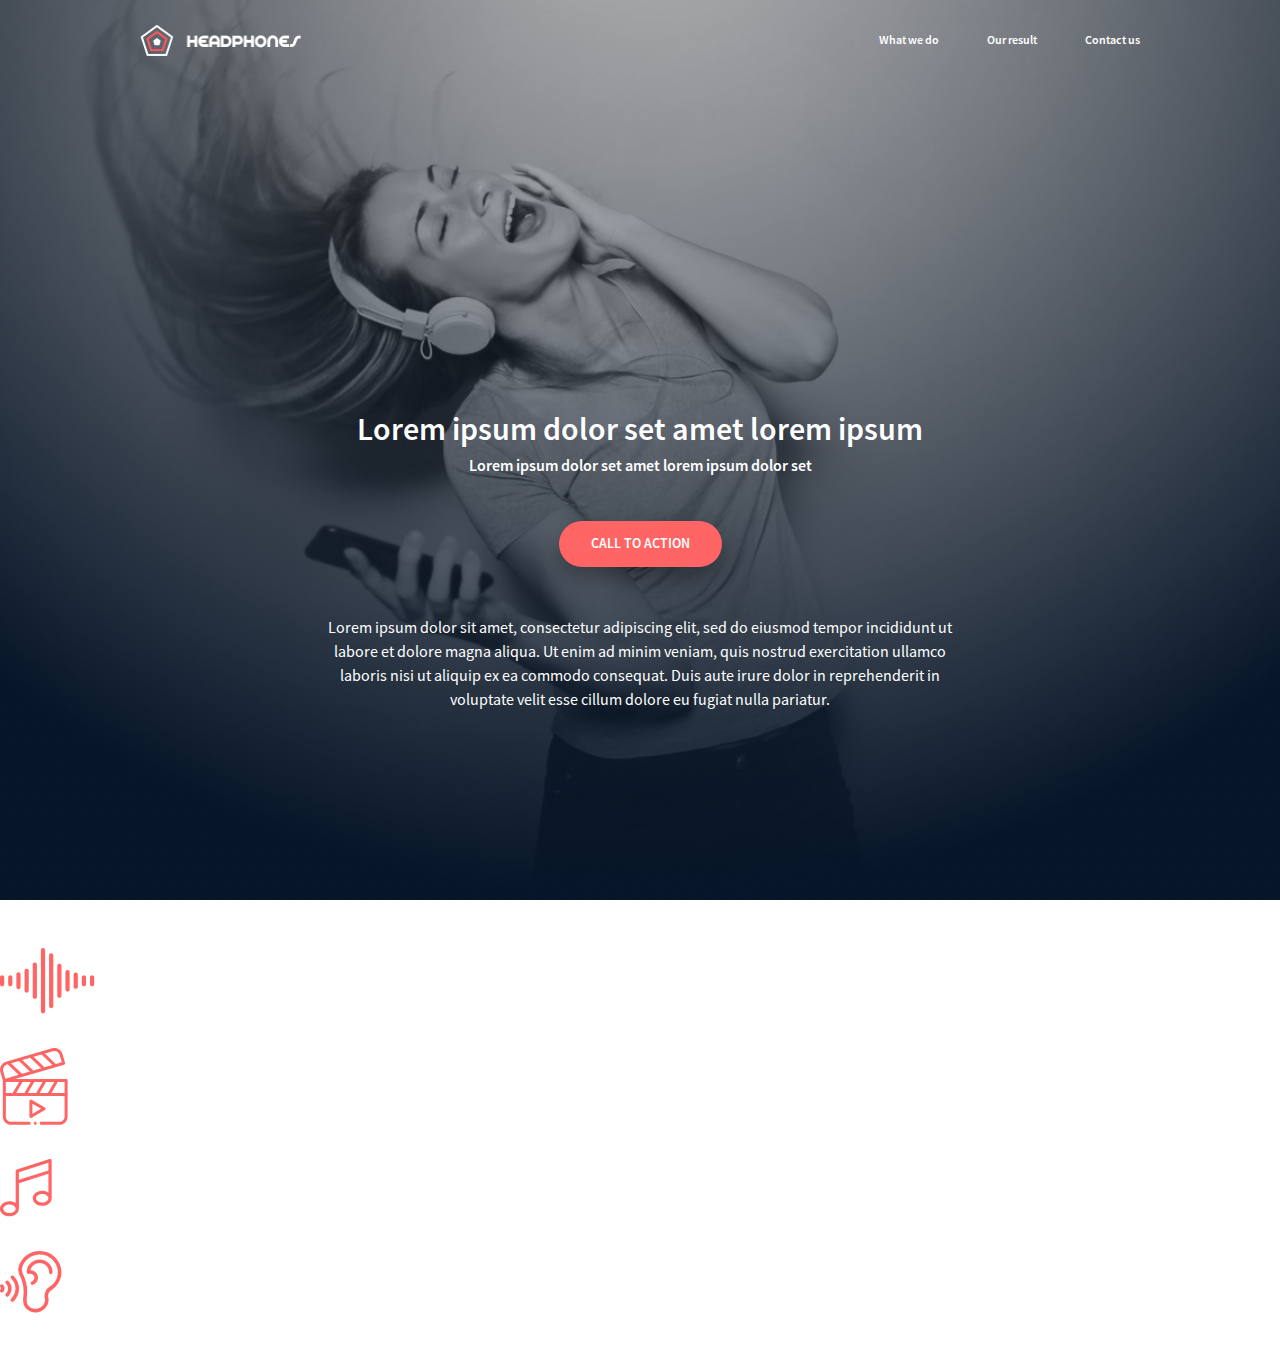
<file: index.html>
<!DOCTYPE html>
<html lang="en">

<head>
    <meta charset="UTF-8">
    <meta name="viewport" content="width=device-width, initial-scale=1.0">
    <title>Holberton Headphones</title>
    <link rel="stylesheet" href="index.css">
    <link rel="shortcut icon" href="assets/images/favicon.ico" type="image/x-icon">
</head>

<body>

    <!-- Header -->
    <header class="header">
        <div class="header-container">
            <input class="menu-btn" type="checkbox" id="menu-btn">
            <label class="menu-icon" for="menu-btn">
                <span class="navicon"></span>
            </label>
            <img class="header-logo" src="/assets/images/logo_headphones.png" alt="Logo Headphones">
            <div class="header-menu">
                <ul class="header-list">
                    <li class="header-list-element"><a href="#hero">What we do</a></li>
                    <li class="header-list-element"><a href="#results">Our result</a></li>
                    <li class="header-list-element"><a href="#contact">Contact us</a></li>
                </ul>
            </div>
            <ul class="navbar-menu">
                <li><a href="#hero">What we do</a></li>
                <li><a href="#results">Our result</a></li>
                <li><a href="#contact">Contact us</a></li>
            </ul>
        </div>
    </header>

    <!-- Hero Section -->
    <section id="hero" class="hero-section">
        <div class="hero-container">
            <h1 class="hero-title">Lorem ipsum dolor set amet lorem ipsum</h1>
            <p class="hero-subtitle">Lorem ipsum dolor set amet lorem ipsum dolor set</p>
            <button class="buttons">CALL TO ACTION</button>
            <p class="hero-description descriptions">Lorem ipsum dolor sit amet, consectetur adipiscing elit, sed do
                eiusmod tempor
                incididunt ut labore et dolore magna aliqua. Ut enim ad minim veniam, quis nostrud exercitation ullamco
                laboris nisi ut aliquip ex ea commodo consequat. Duis aute irure dolor in reprehenderit in voluptate
                velit esse cillum dolore eu fugiat nulla pariatur.</p>
        </div>
    </section>
    <!-- About Section -->
    <section id="about" class="about-section">
        <div class="about-container">
            <h2 class="about-title titles">What we do...</h2>
            <p class="about-description descriptions">Lorem ipsum dolor sit amet, consectetur adipiscing elit, sed do
                eiusmod tempor
                incididunt ut labore et dolore magna aliqua. Ut enim ad minim veniam, quis nostrud exercitation ullamco
                laboris nisi ut aliquip ex ea commodo consequat. Duis aute irure dolor in reprehenderit in voluptate
                velit esse cillum dolore eu fugiat nulla pariatur.</p>
            <div class="about-details">
                <div class="about-cards">
                    <div class="about-card-image">
                        <img src="assets/images/sound-frecuency.svg" alt="Sound frequency">
                    </div>
                    <p class="about-card-title">Lorem ipsum</p>
                    <p class="about-card-description">Lorem ipsum dolor sit amet, consectetur adipiscing elit.
                    </p>
                </div>
                <div class="about-cards">
                    <div class="about-card-image">
                        <img src="assets/images/video.svg" alt="Video">
                    </div>
                    <p class="about-card-title">Lorem ipsum</p>
                    <p class="about-card-description">Lorem ipsum dolor sit amet, consectetur adipiscing elit.
                    </p>
                </div>
                <div class="about-cards">
                    <div class="about-card-image">
                        <img src="assets/images/music.svg" alt="Music">
                    </div>
                    <p class="about-card-title">Lorem ipsum</p>
                    <p class="about-card-description">Lorem ipsum dolor sit amet, consectetur adipiscing elit.
                    </p>
                </div>
                <div class="about-cards">
                    <div class="about-card-image">
                        <img src="assets/images/hearing.svg" alt="Hearing">
                    </div>
                    <p class="about-card-title">Lorem ipsum</p>
                    <p class="about-card-description">Lorem ipsum dolor sit amet, consectetur adipiscing elit.
                    </p>
                </div>
            </div>
        </div>
    </section>
</body>

</html>
</file>
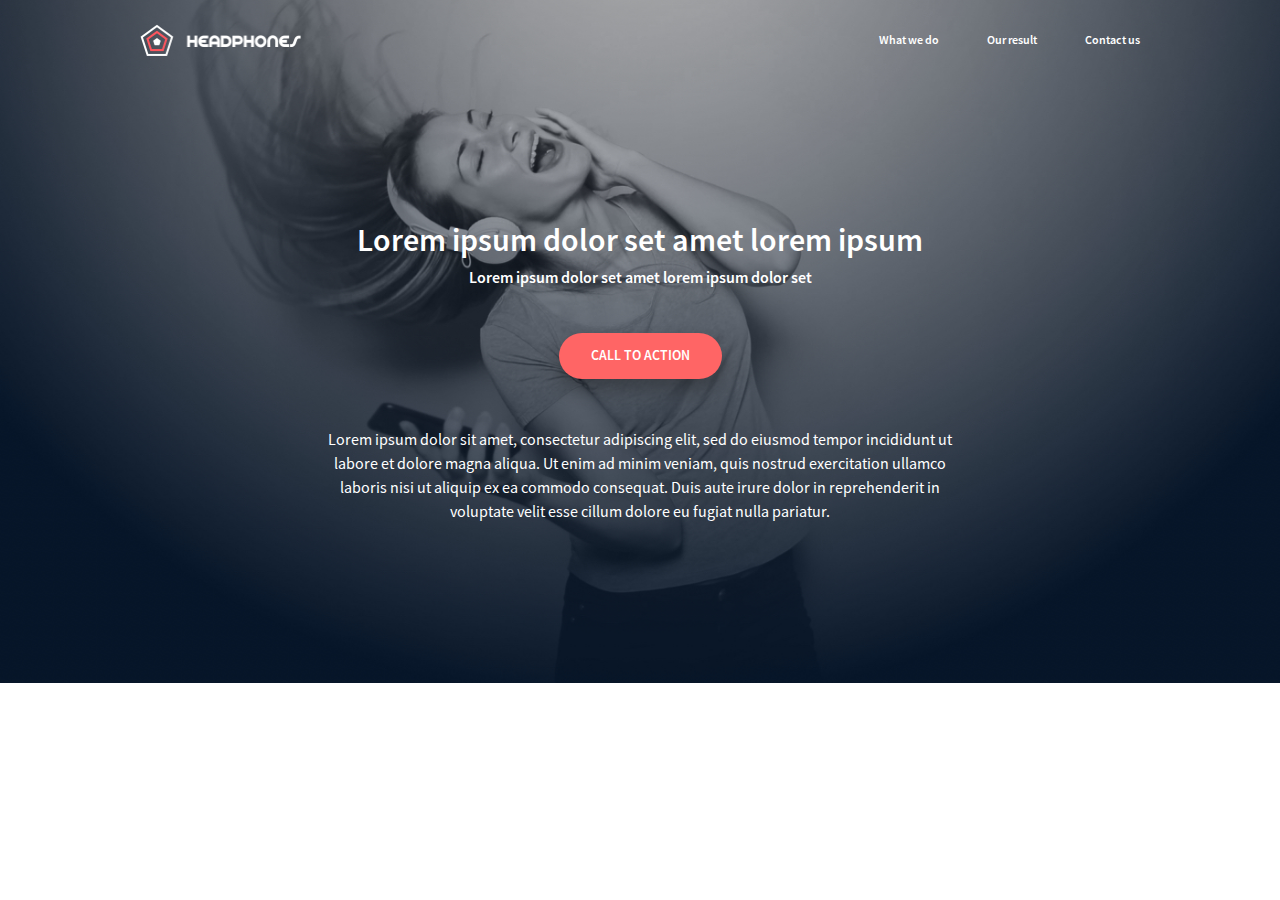
<file: 0-index.html>
<!DOCTYPE html>
<html lang="en">

<head>
    <meta charset="UTF-8">
    <meta name="viewport" content="width=device-width, initial-scale=1.0">
    <title>Holberton Headphones</title>
    <link rel="stylesheet" href="0-style.css">
    <link rel="shortcut icon" href="assets/images/favicon.ico" type="image/x-icon">
</head>

<body>

    <!-- Header -->
    <header class="header">
        <div class="header-container">
            <input class="menu-btn" type="checkbox" id="menu-btn">
            <label class="menu-icon" for="menu-btn">
                <span class="navicon"></span>
            </label>
            <img class="header-logo" src="/assets/images/logo_headphones.png" alt="Logo Headphones">
            <div class="header-menu">
                <ul class="header-list">
                    <li class="header-list-element"><a href="#hero">What we do</a></li>
                    <li class="header-list-element"><a href="#results">Our result</a></li>
                    <li class="header-list-element"><a href="#contact">Contact us</a></li>
                </ul>
            </div>
            <ul class="navbar-menu">
                <li><a href="#hero">What we do</a></li>
                <li><a href="#results">Our result</a></li>
                <li><a href="#contact">Contact us</a></li>
            </ul>
        </div>
    </header>

    <!-- Hero Section -->
    <section id="hero" class="hero-section">
        <div class="hero-container">
            <h1 class="hero-title">Lorem ipsum dolor set amet lorem ipsum</h1>
            <p class="hero-subtitle">Lorem ipsum dolor set amet lorem ipsum dolor set</p>
            <button class="buttons">CALL TO ACTION</button>
            <p class="hero-description descriptions">Lorem ipsum dolor sit amet, consectetur adipiscing elit, sed do
                eiusmod tempor
                incididunt ut labore et dolore magna aliqua. Ut enim ad minim veniam, quis nostrud exercitation ullamco
                laboris nisi ut aliquip ex ea commodo consequat. Duis aute irure dolor in reprehenderit in voluptate
                velit esse cillum dolore eu fugiat nulla pariatur.</p>
        </div>
    </section>
</body>

</html>
</file>
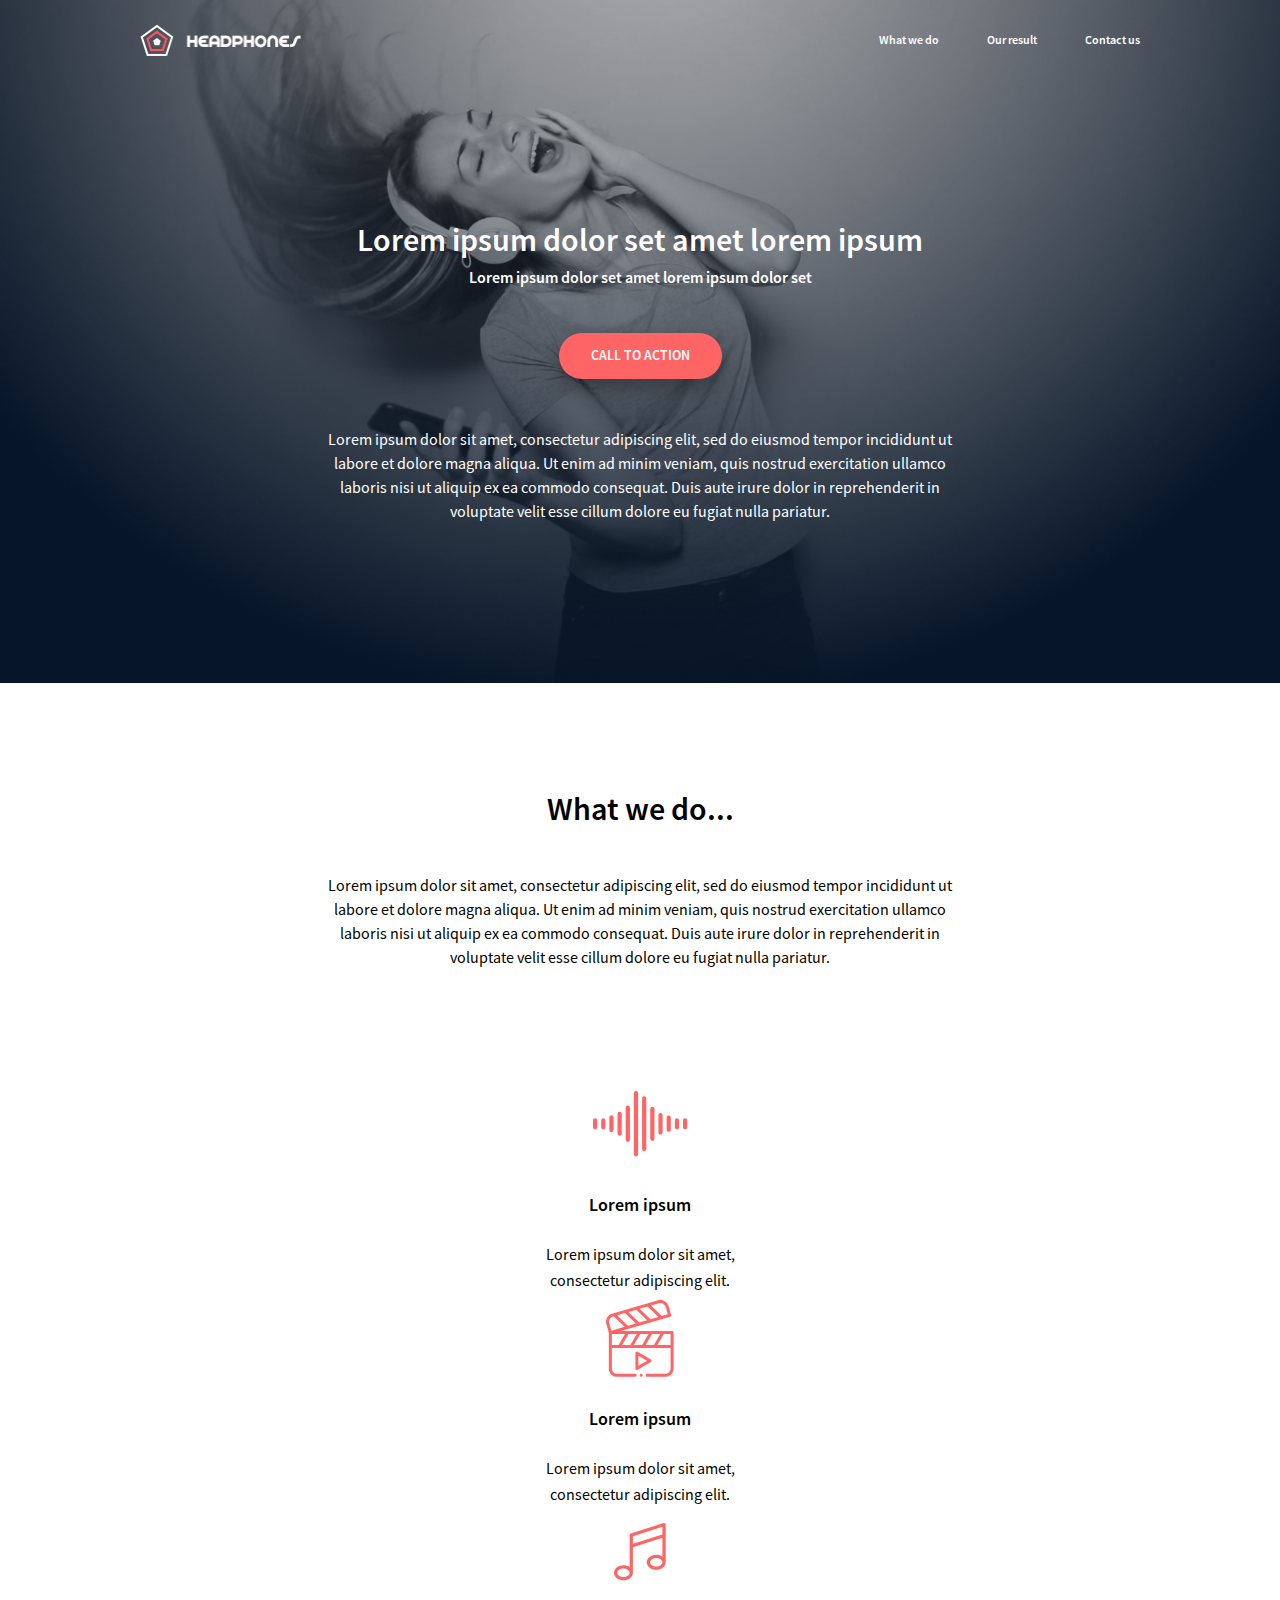
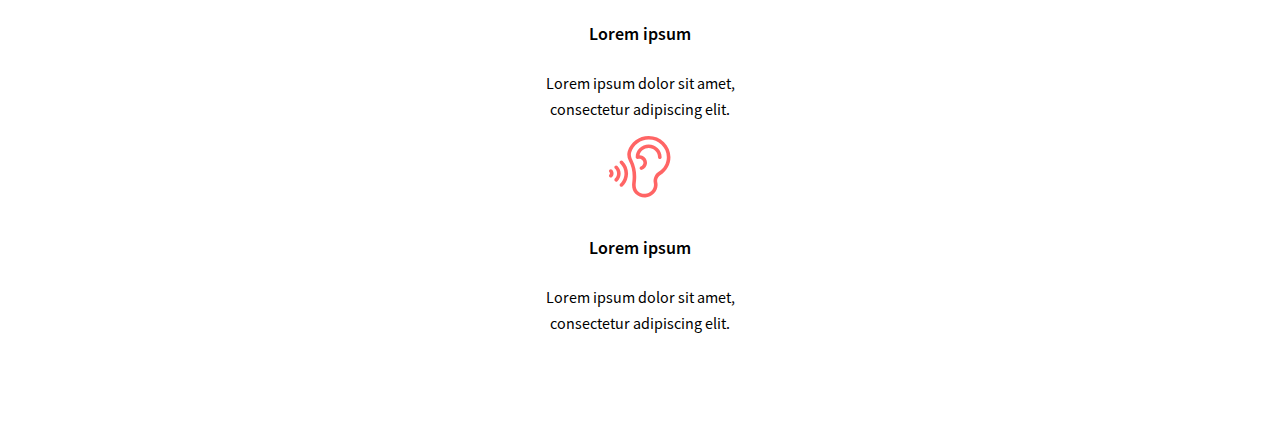
<file: 1-index.html>
<!DOCTYPE html>
<html lang="en">

<head>
    <meta charset="UTF-8">
    <meta name="viewport" content="width=device-width, initial-scale=1.0">
    <title>Holberton Headphones</title>
    <link rel="stylesheet" href="1-style.css">
    <link rel="shortcut icon" href="assets/images/favicon.ico" type="image/x-icon">
</head>

<body>

    <!-- Header -->
    <header class="header">
        <div class="header-container">
            <input class="menu-btn" type="checkbox" id="menu-btn">
            <label class="menu-icon" for="menu-btn">
                <span class="navicon"></span>
            </label>
            <img class="header-logo" src="/assets/images/logo_headphones.png" alt="Logo Headphones">
            <div class="header-menu">
                <ul class="header-list">
                    <li class="header-list-element"><a href="#hero">What we do</a></li>
                    <li class="header-list-element"><a href="#results">Our result</a></li>
                    <li class="header-list-element"><a href="#contact">Contact us</a></li>
                </ul>
            </div>
            <ul class="navbar-menu">
                <li><a href="#hero">What we do</a></li>
                <li><a href="#results">Our result</a></li>
                <li><a href="#contact">Contact us</a></li>
            </ul>
        </div>
    </header>

    <!-- Hero Section -->
    <section id="hero" class="hero-section">
        <div class="hero-container">
            <h1 class="hero-title">Lorem ipsum dolor set amet lorem ipsum</h1>
            <p class="hero-subtitle">Lorem ipsum dolor set amet lorem ipsum dolor set</p>
            <button class="buttons">CALL TO ACTION</button>
            <p class="hero-description descriptions">Lorem ipsum dolor sit amet, consectetur adipiscing elit, sed do
                eiusmod tempor
                incididunt ut labore et dolore magna aliqua. Ut enim ad minim veniam, quis nostrud exercitation ullamco
                laboris nisi ut aliquip ex ea commodo consequat. Duis aute irure dolor in reprehenderit in voluptate
                velit esse cillum dolore eu fugiat nulla pariatur.</p>
        </div>
    </section>
    <!-- About Section -->
    <section id="about" class="about-section">
        <div class="about-container">
            <h2 class="about-title titles">What we do...</h2>
            <p class="about-description descriptions">Lorem ipsum dolor sit amet, consectetur adipiscing elit, sed do
                eiusmod tempor
                incididunt ut labore et dolore magna aliqua. Ut enim ad minim veniam, quis nostrud exercitation ullamco
                laboris nisi ut aliquip ex ea commodo consequat. Duis aute irure dolor in reprehenderit in voluptate
                velit esse cillum dolore eu fugiat nulla pariatur.</p>
            <div class="about-details">
                <div class="about-cards">
                    <div class="about-card-image">
                        <img src="assets/images/sound-frecuency.svg" alt="Sound frequency">
                    </div>
                    <p class="about-card-title">Lorem ipsum</p>
                    <p class="about-card-description">Lorem ipsum dolor sit amet, consectetur adipiscing elit.
                    </p>
                </div>
                <div class="about-cards">
                    <div class="about-card-image">
                        <img src="assets/images/video.svg" alt="Video">
                    </div>
                    <p class="about-card-title">Lorem ipsum</p>
                    <p class="about-card-description">Lorem ipsum dolor sit amet, consectetur adipiscing elit.
                    </p>
                </div>
                <div class="about-cards">
                    <div class="about-card-image">
                        <img src="assets/images/music.svg" alt="Music">
                    </div>
                    <p class="about-card-title">Lorem ipsum</p>
                    <p class="about-card-description">Lorem ipsum dolor sit amet, consectetur adipiscing elit.
                    </p>
                </div>
                <div class="about-cards">
                    <div class="about-card-image">
                        <img src="assets/images/hearing.svg" alt="Hearing">
                    </div>
                    <p class="about-card-title">Lorem ipsum</p>
                    <p class="about-card-description">Lorem ipsum dolor sit amet, consectetur adipiscing elit.
                    </p>
                </div>
            </div>
        </div>
    </section>
</body>

</html>
</file>
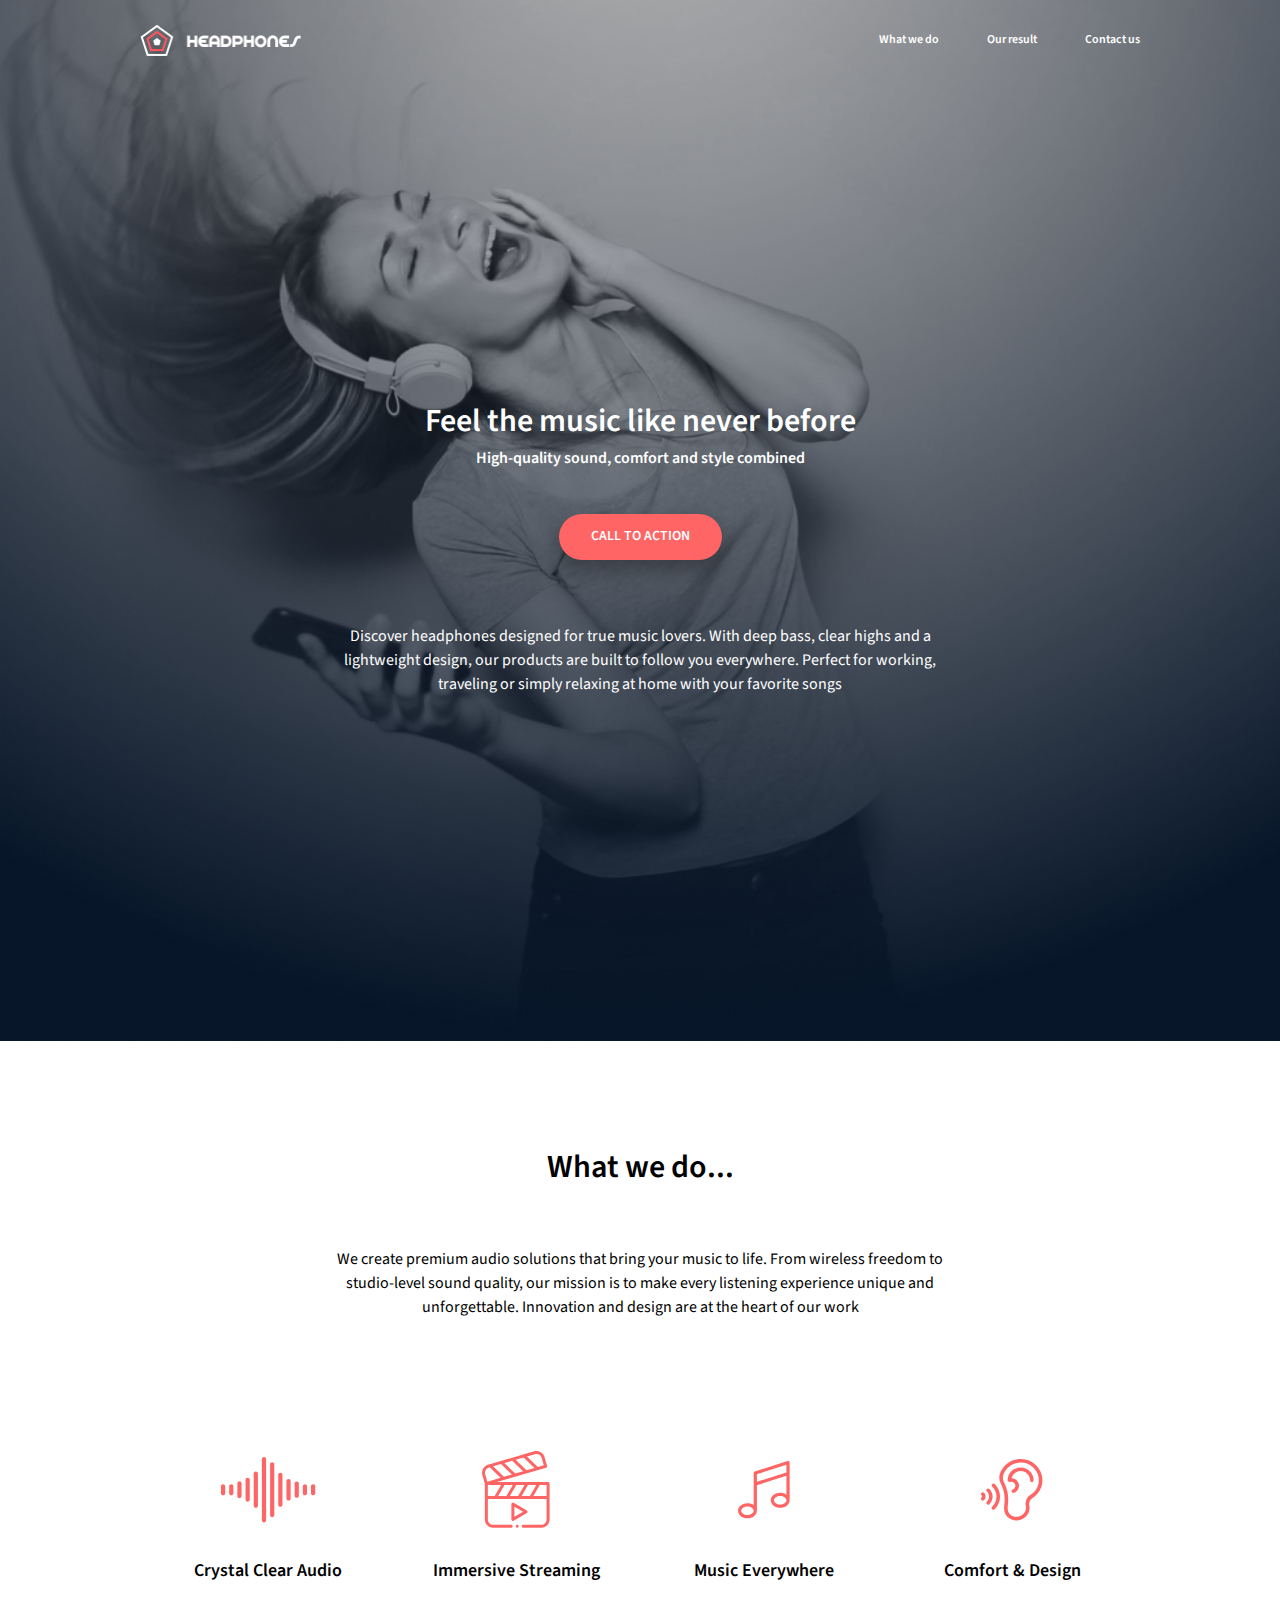
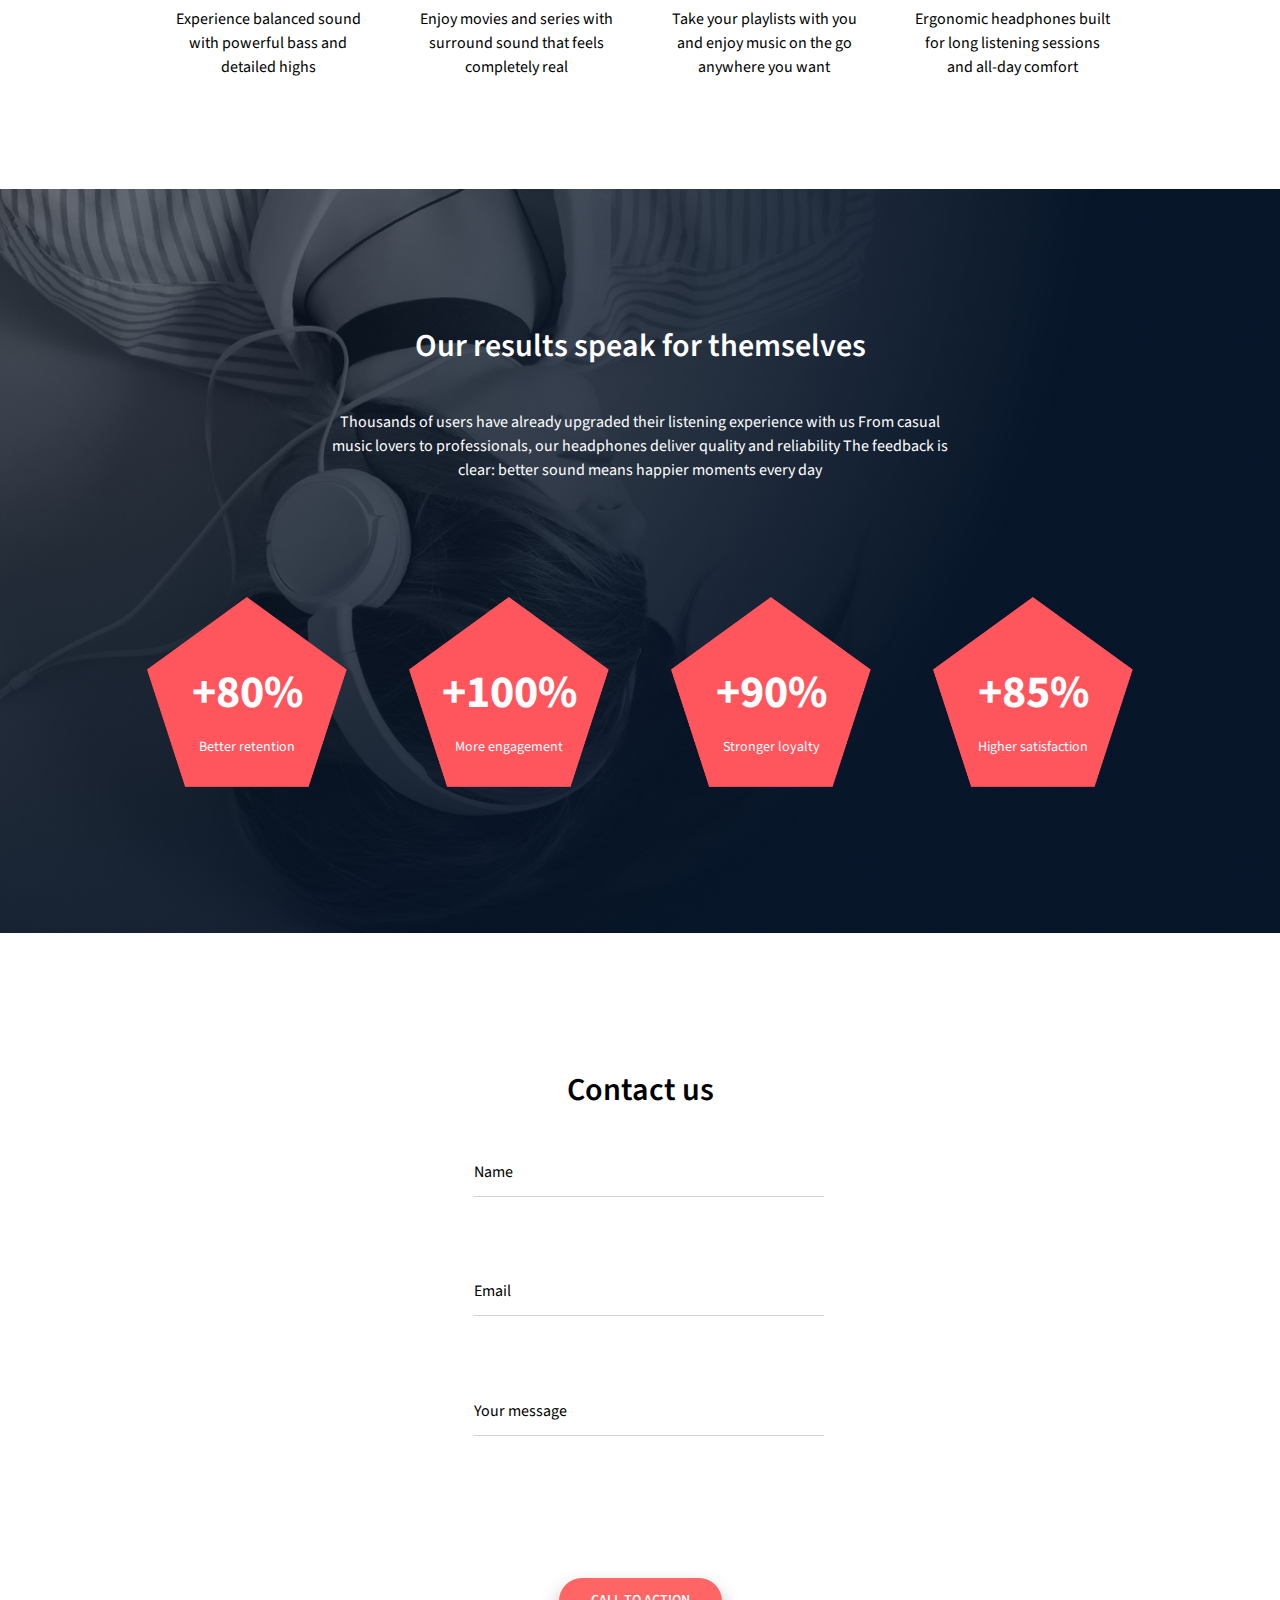
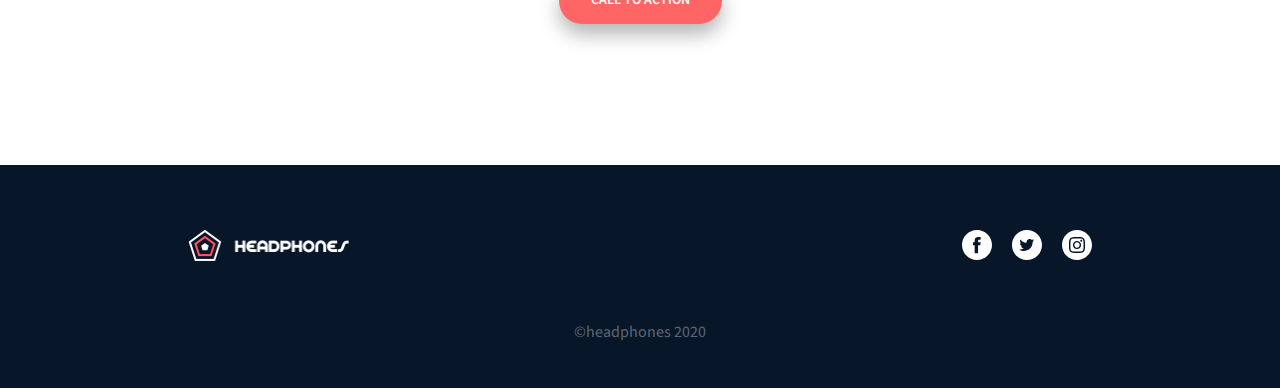
<file: 101-index.html>
<!DOCTYPE html>
<html lang="en">

<head>
    <meta charset="UTF-8">
    <meta name="viewport" content="width=device-width, initial-scale=1.0">
    <title>Holberton Headphones</title>
    <link rel="stylesheet" href="101-style.css">
    <link rel="shortcut icon" href="assets/images/favicon.ico" type="image/x-icon">
    <link href="https://fonts.googleapis.com/css2?family=Source+Sans+3:wght@200;400;600;700;900&display=swap" rel="stylesheet">
</head>

<body>

    <!-- Header -->
    <header class="header">
        <div class="header-container">
            <input class="menu-btn" type="checkbox" id="menu-btn">
            <label class="menu-icon" for="menu-btn">
                <span class="navicon"></span>
            </label>
            <img class="header-logo" src="/assets/images/logo_headphones.png" alt="Logo Headphones">
            <div class="header-menu">
                <ul class="header-list">
                    <li class="header-list-element"><a href="#hero">What we do</a></li>
                    <li class="header-list-element"><a href="#results">Our result</a></li>
                    <li class="header-list-element"><a href="#contact">Contact us</a></li>
                </ul>
            </div>
            <ul class="navbar-menu">
                <li><a href="#hero">What we do</a></li>
                <li><a href="#results">Our result</a></li>
                <li><a href="#contact">Contact us</a></li>
            </ul>
        </div>
    </header>

    <!-- Hero Section -->
    <section id="hero" class="hero-section">
        <div class="hero-container">
            <h1 class="hero-title">Feel the music like never before</h1>
            <p class="hero-subtitle">High-quality sound, comfort and style combined</p>
            <button class="buttons">CALL TO ACTION</button>
            <p class="hero-description descriptions">Discover headphones designed for true music lovers. With deep bass, clear highs and a lightweight design, our products are built to follow you everywhere. Perfect for working, traveling or simply relaxing at home with your favorite songs</p>
        </div>
    </section>
    <!-- About Section -->
    <section id="about" class="about-section">
        <div class="about-container">
            <h2 class="about-title titles">What we do...</h2>
            <p class="about-description descriptions">We create premium audio solutions that bring your music to life. From wireless freedom to studio-level sound quality, our mission is to make every listening experience unique and unforgettable. Innovation and design are at the heart of our work</p>
            <div class="about-details details">
                <div class="about-cards">
                    <div class="about-card-image">
                        <img src="assets/images/sound-frecuency.svg" alt="Sound frequency">
                    </div>
                    <p class="about-card-title">Crystal Clear Audio</p>
                    <p class="about-card-description">Experience balanced sound with powerful bass and detailed highs</p>
                </div>
                <div class="about-cards">
                    <div class="about-card-image">
                        <img src="assets/images/video.svg" alt="Video">
                    </div>
                    <p class="about-card-title">Immersive Streaming</p>
                    <p class="about-card-description">Enjoy movies and series with surround sound that feels completely real</p>
                </div>
                <div class="about-cards">
                    <div class="about-card-image">
                        <img src="assets/images/music.svg" alt="Music">
                    </div>
                    <p class="about-card-title">Music Everywhere</p>
                    <p class="about-card-description">Take your playlists with you and enjoy music on the go anywhere you want</p>
                </div>
                <div class="about-cards">
                    <div class="about-card-image">
                        <img src="assets/images/hearing.svg" alt="Hearing">
                    </div>
                    <p class="about-card-title">Comfort & Design</p>
                    <p class="about-card-description">Ergonomic headphones built for long listening sessions and all-day comfort</p>
            </div>
        </div>
    </section>

    <!-- Results Section -->
    <section id="results" class="results-section">
        <div class="results-container">
            <h2 class="results-title">Our results speak for themselves</h2>
            <p class="results-description descriptions">Thousands of users have already upgraded their listening experience with us From casual music lovers to professionals, our headphones deliver quality and reliability The feedback is clear: better sound means happier moments every day</p>
            <div class="results-details details">
                <div class="results-cards cards">
                    <p class="results-percent">+80%</p>
                    <p class="results-text">Better retention</p>
                </div>
                <div class="results-cards cards">
                    <p class="results-percent">+100%</p>
                    <p class="results-text">More engagement</p>
                </div>
                <div class="results-cards cards">
                    <p class="results-percent">+90%</p>
                    <p class="results-text">Stronger loyalty</p>
                </div>
                <div class="results-cards cards">
                    <p class="results-percent">+85%</p>
                    <p class="results-text">Higher satisfaction</p>
                </div>
            </div>
        </div>
    </section>

    <!-- Contact Section-->
    <section id="contact" class="contact-section">
        <div class="contact-container">
            <h2 class="contact-title">Contact us</h2>
            <form action="" class="contact-form">
                <div class="input-group">
                    <input type="text" id="name" class="form-input" placeholder=" " required>
                    <label class="contact-label" for="name">Name</label>
                </div>

                <div class="input-group">
                    <input type="email" id="email" class="form-input" placeholder=" " required>
                    <label class="contact-label" for="email">Email</label>
                </div>

                <div class="input-group">
                    <input type="text" id="message" class="form-input" placeholder=" " required>
                    <label class="contact-label" for="message">Your message</label>
                </div>
            </form>
            <button class="buttons">CALL TO ACTION</button>
        </div>
    </section>

    <!-- Footer -->
    <footer class="footer">
        <div class="footer-container">
            <div class="footer-logo">
                <img src="assets/images/logo_headphones.png" alt="Headephones logo">
            </div>
            <div class="footer-socials">
                <a href="#"><img src="assets/images/Facebook_White.svg" alt="Facebook logo"></a>
                <a href="#"><img src="assets/images/Twitter_White.svg" alt="Twitter logo"></a>
                <a href="#"><img src="assets/images/Instagram_White.svg" alt="Instagram logo"></a>
            </div>
        </div>
        <p class="copyright">©headphones 2020</p>
    </footer>
</body>
</html>
</file>
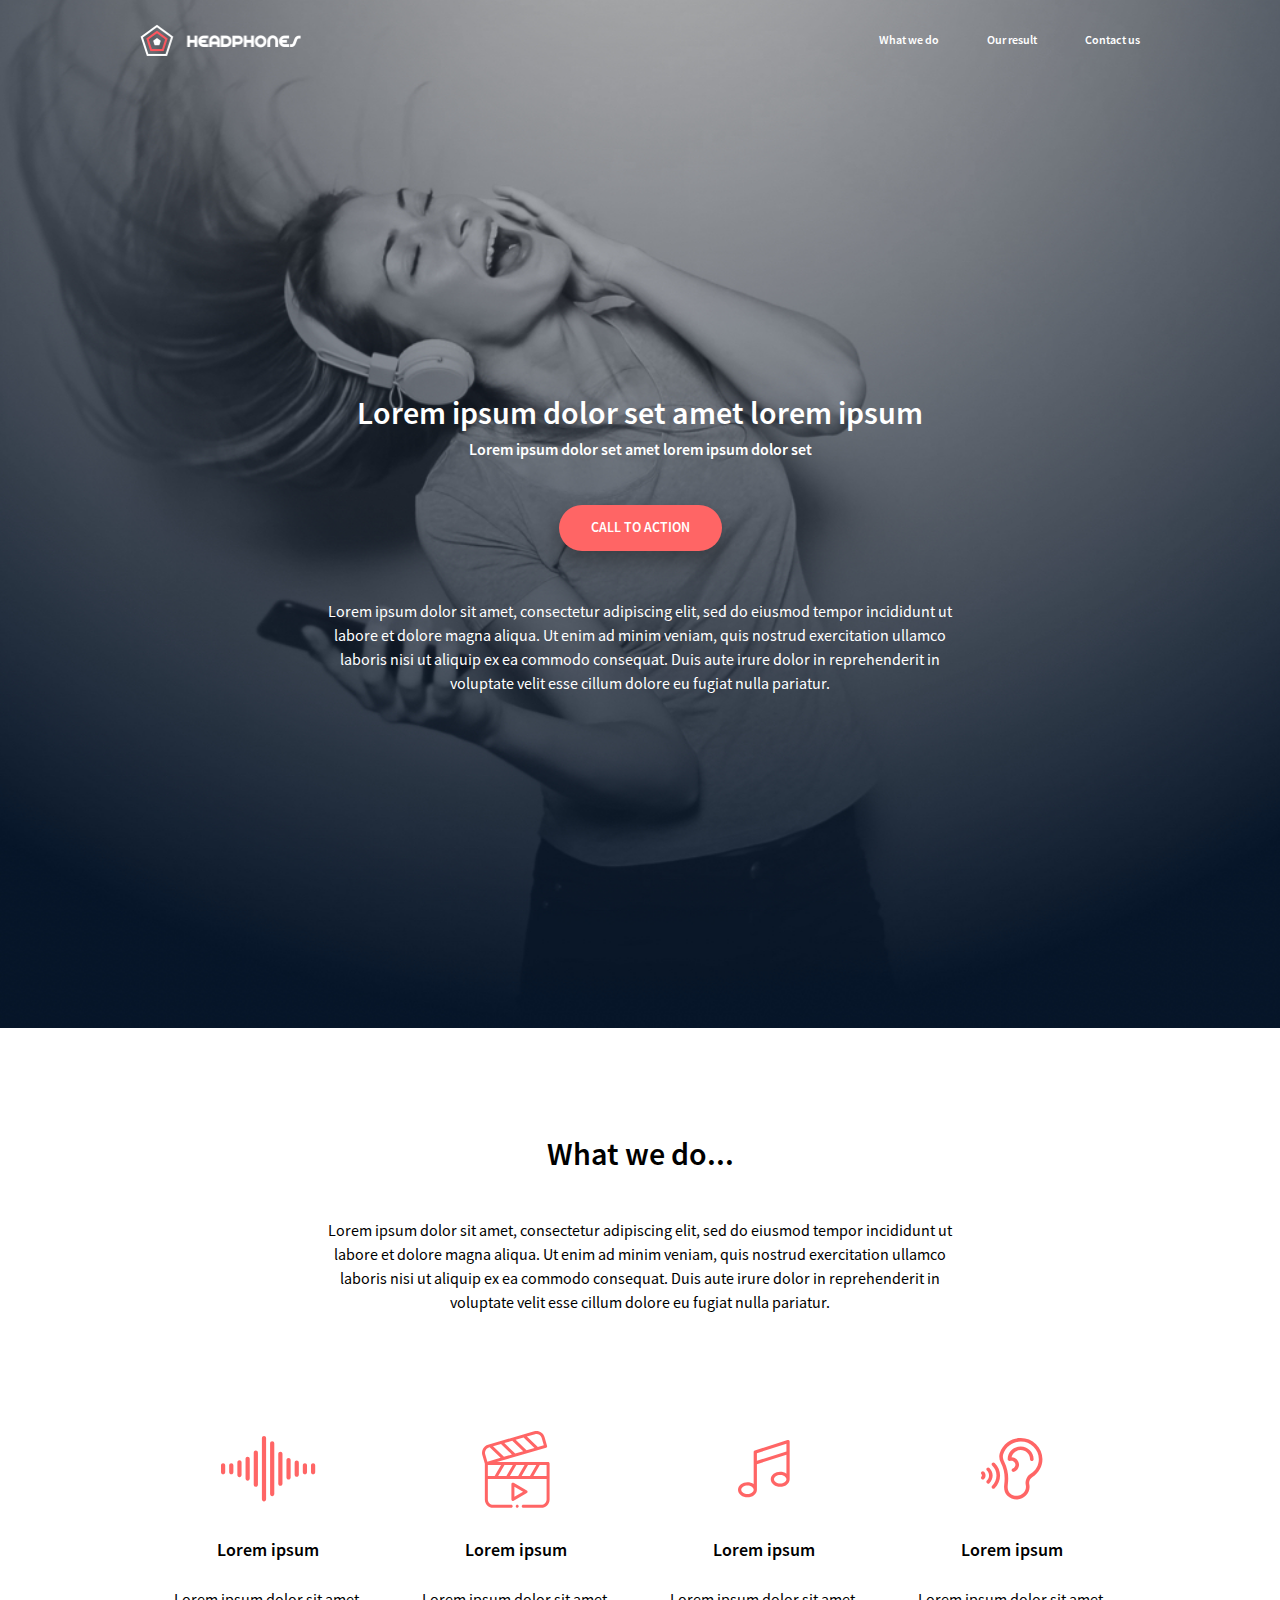
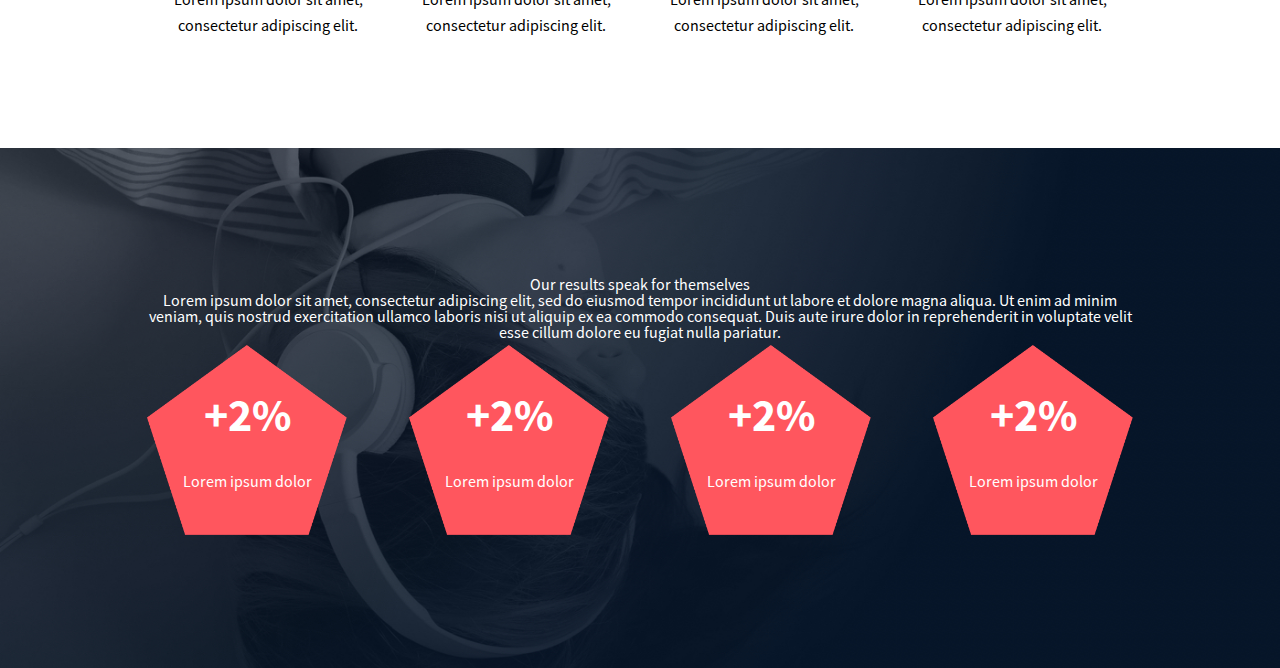
<file: 2-index.html>
<!DOCTYPE html>
<html lang="en">

<head>
    <meta charset="UTF-8">
    <meta name="viewport" content="width=device-width, initial-scale=1.0">
    <title>Holberton Headphones</title>
    <link rel="stylesheet" href="2-style.css">
    <link rel="shortcut icon" href="assets/images/favicon.ico" type="image/x-icon">
</head>

<body>

    <!-- Header -->
    <header class="header">
        <div class="header-container">
            <input class="menu-btn" type="checkbox" id="menu-btn">
            <label class="menu-icon" for="menu-btn">
                <span class="navicon"></span>
            </label>
            <img class="header-logo" src="/assets/images/logo_headphones.png" alt="Logo Headphones">
            <div class="header-menu">
                <ul class="header-list">
                    <li class="header-list-element"><a href="#hero">What we do</a></li>
                    <li class="header-list-element"><a href="#results">Our result</a></li>
                    <li class="header-list-element"><a href="#contact">Contact us</a></li>
                </ul>
            </div>
            <ul class="navbar-menu">
                <li><a href="#hero">What we do</a></li>
                <li><a href="#results">Our result</a></li>
                <li><a href="#contact">Contact us</a></li>
            </ul>
        </div>
    </header>

    <!-- Hero Section -->
    <section id="hero" class="hero-section">
        <div class="hero-container">
            <h1 class="hero-title">Lorem ipsum dolor set amet lorem ipsum</h1>
            <p class="hero-subtitle">Lorem ipsum dolor set amet lorem ipsum dolor set</p>
            <button class="buttons">CALL TO ACTION</button>
            <p class="hero-description descriptions">Lorem ipsum dolor sit amet, consectetur adipiscing elit, sed do
                eiusmod tempor
                incididunt ut labore et dolore magna aliqua. Ut enim ad minim veniam, quis nostrud exercitation ullamco
                laboris nisi ut aliquip ex ea commodo consequat. Duis aute irure dolor in reprehenderit in voluptate
                velit esse cillum dolore eu fugiat nulla pariatur.</p>
        </div>
    </section>
    <!-- About Section -->
    <section id="about" class="about-section">
        <div class="about-container">
            <h2 class="about-title titles">What we do...</h2>
            <p class="about-description descriptions">Lorem ipsum dolor sit amet, consectetur adipiscing elit, sed do
                eiusmod tempor
                incididunt ut labore et dolore magna aliqua. Ut enim ad minim veniam, quis nostrud exercitation ullamco
                laboris nisi ut aliquip ex ea commodo consequat. Duis aute irure dolor in reprehenderit in voluptate
                velit esse cillum dolore eu fugiat nulla pariatur.</p>
            <div class="about-details details">
                <div class="about-cards">
                    <div class="about-card-image">
                        <img src="assets/images/sound-frecuency.svg" alt="Sound frequency">
                    </div>
                    <p class="about-card-title">Lorem ipsum</p>
                    <p class="about-card-description">Lorem ipsum dolor sit amet, consectetur adipiscing elit.
                    </p>
                </div>
                <div class="about-cards">
                    <div class="about-card-image">
                        <img src="assets/images/video.svg" alt="Video">
                    </div>
                    <p class="about-card-title">Lorem ipsum</p>
                    <p class="about-card-description">Lorem ipsum dolor sit amet, consectetur adipiscing elit.
                    </p>
                </div>
                <div class="about-cards">
                    <div class="about-card-image">
                        <img src="assets/images/music.svg" alt="Music">
                    </div>
                    <p class="about-card-title">Lorem ipsum</p>
                    <p class="about-card-description">Lorem ipsum dolor sit amet, consectetur adipiscing elit.
                    </p>
                </div>
                <div class="about-cards">
                    <div class="about-card-image">
                        <img src="assets/images/hearing.svg" alt="Hearing">
                    </div>
                    <p class="about-card-title">Lorem ipsum</p>
                    <p class="about-card-description">Lorem ipsum dolor sit amet, consectetur adipiscing elit.
                    </p>
                </div>
            </div>
        </div>
    </section>

    <!-- Results Section -->
    <section id="results" class="results-section">
        <div class="results-container">
            <h2 class="results-title">Our results speak for themselves</h2>
            <p class="results-description">Lorem ipsum dolor sit amet, consectetur adipiscing elit, sed do eiusmod
                tempor incididunt ut labore et dolore magna aliqua. Ut enim ad minim veniam, quis nostrud exercitation
                ullamco laboris nisi ut aliquip ex ea commodo consequat. Duis aute irure dolor in reprehenderit in
                voluptate velit esse cillum dolore eu fugiat nulla pariatur.</p>
            <div class="results-details details">
                <div class="results-cards cards">
                    <p class="results-percent">+2%
                    <p class="results-text">Lorem ipsum dolor</p>
                </div>
                <div class="results-cards cards">
                    <p class="results-percent">+2%
                    <p class="results-text">Lorem ipsum dolor</p>
                </div>
                <div class="results-cards cards">
                    <p class="results-percent">+2%
                    <p class="results-text">Lorem ipsum dolor</p>
                </div>
                <div class="results-cards cards">
                    <p class="results-percent">+2%
                    <p class="results-text">Lorem ipsum dolor</p>
                </div>
            </div>
        </div>
    </section>
</body>

</html>
</file>
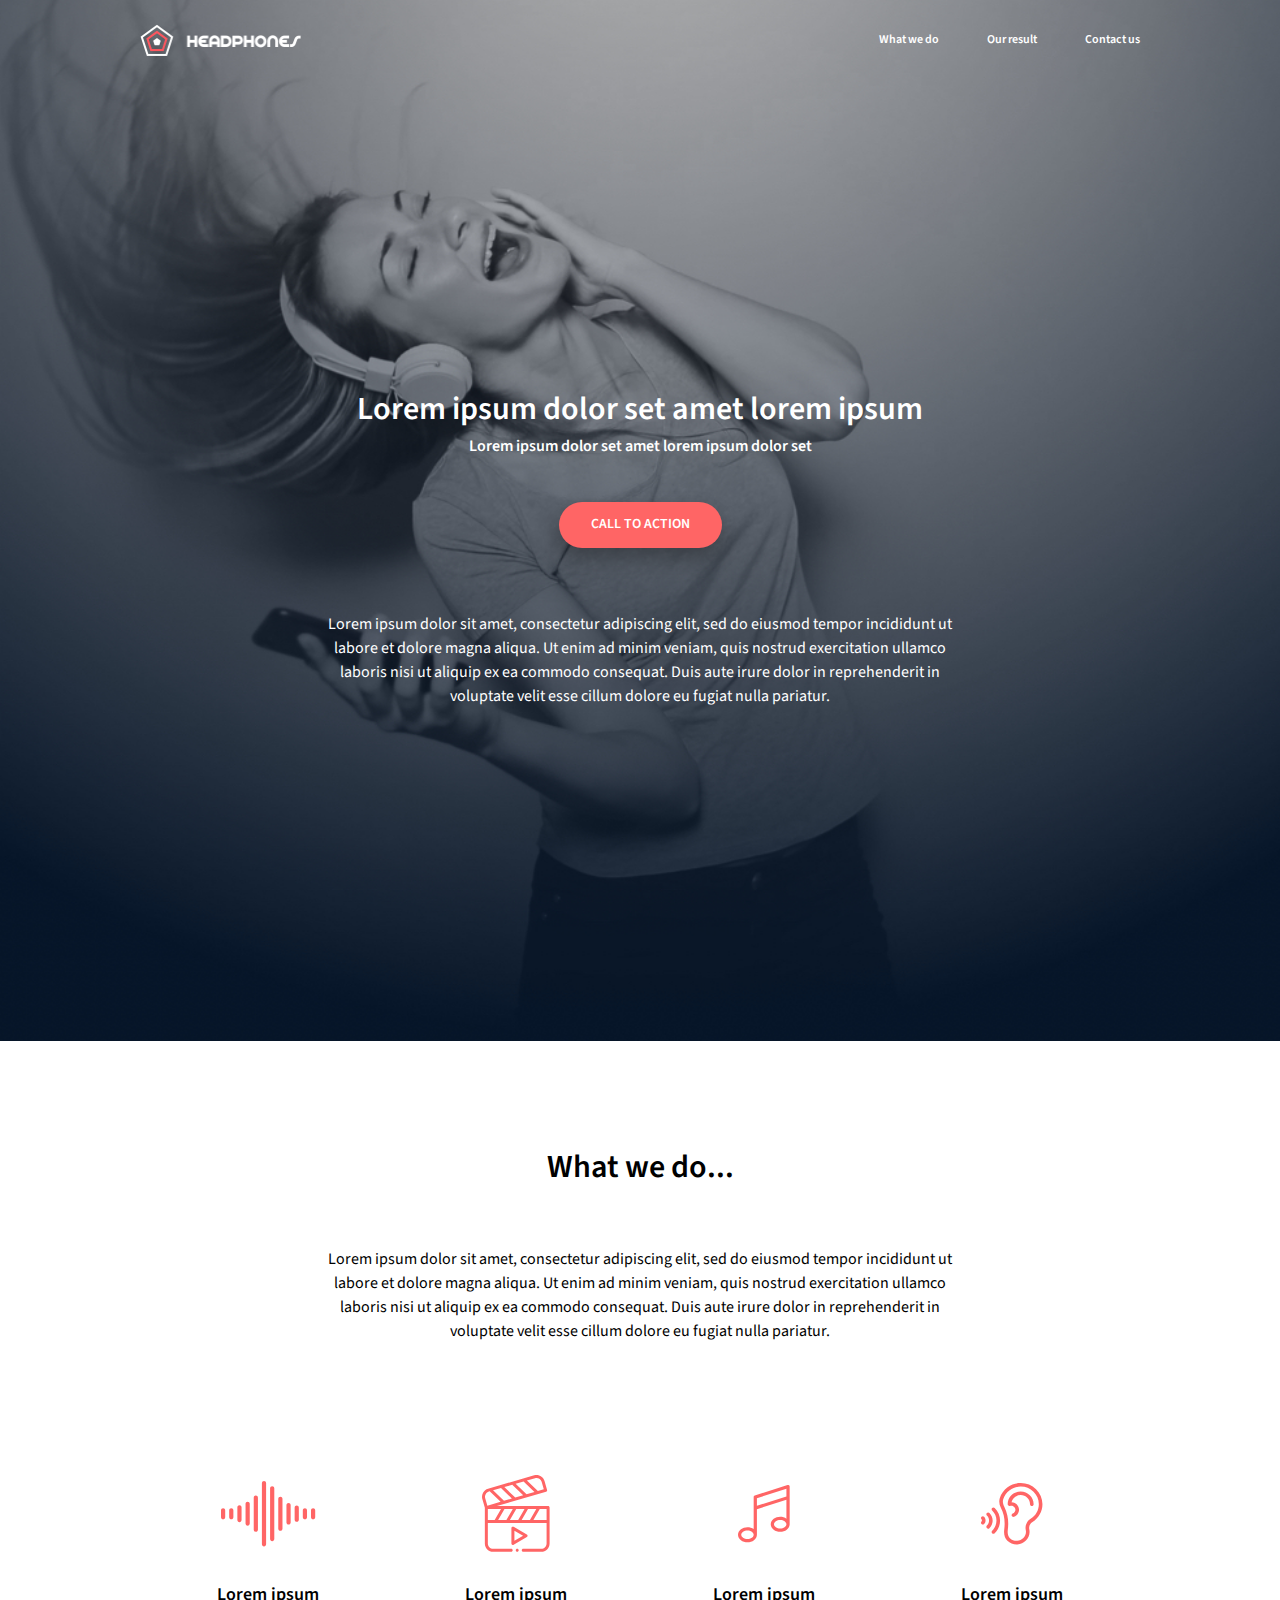
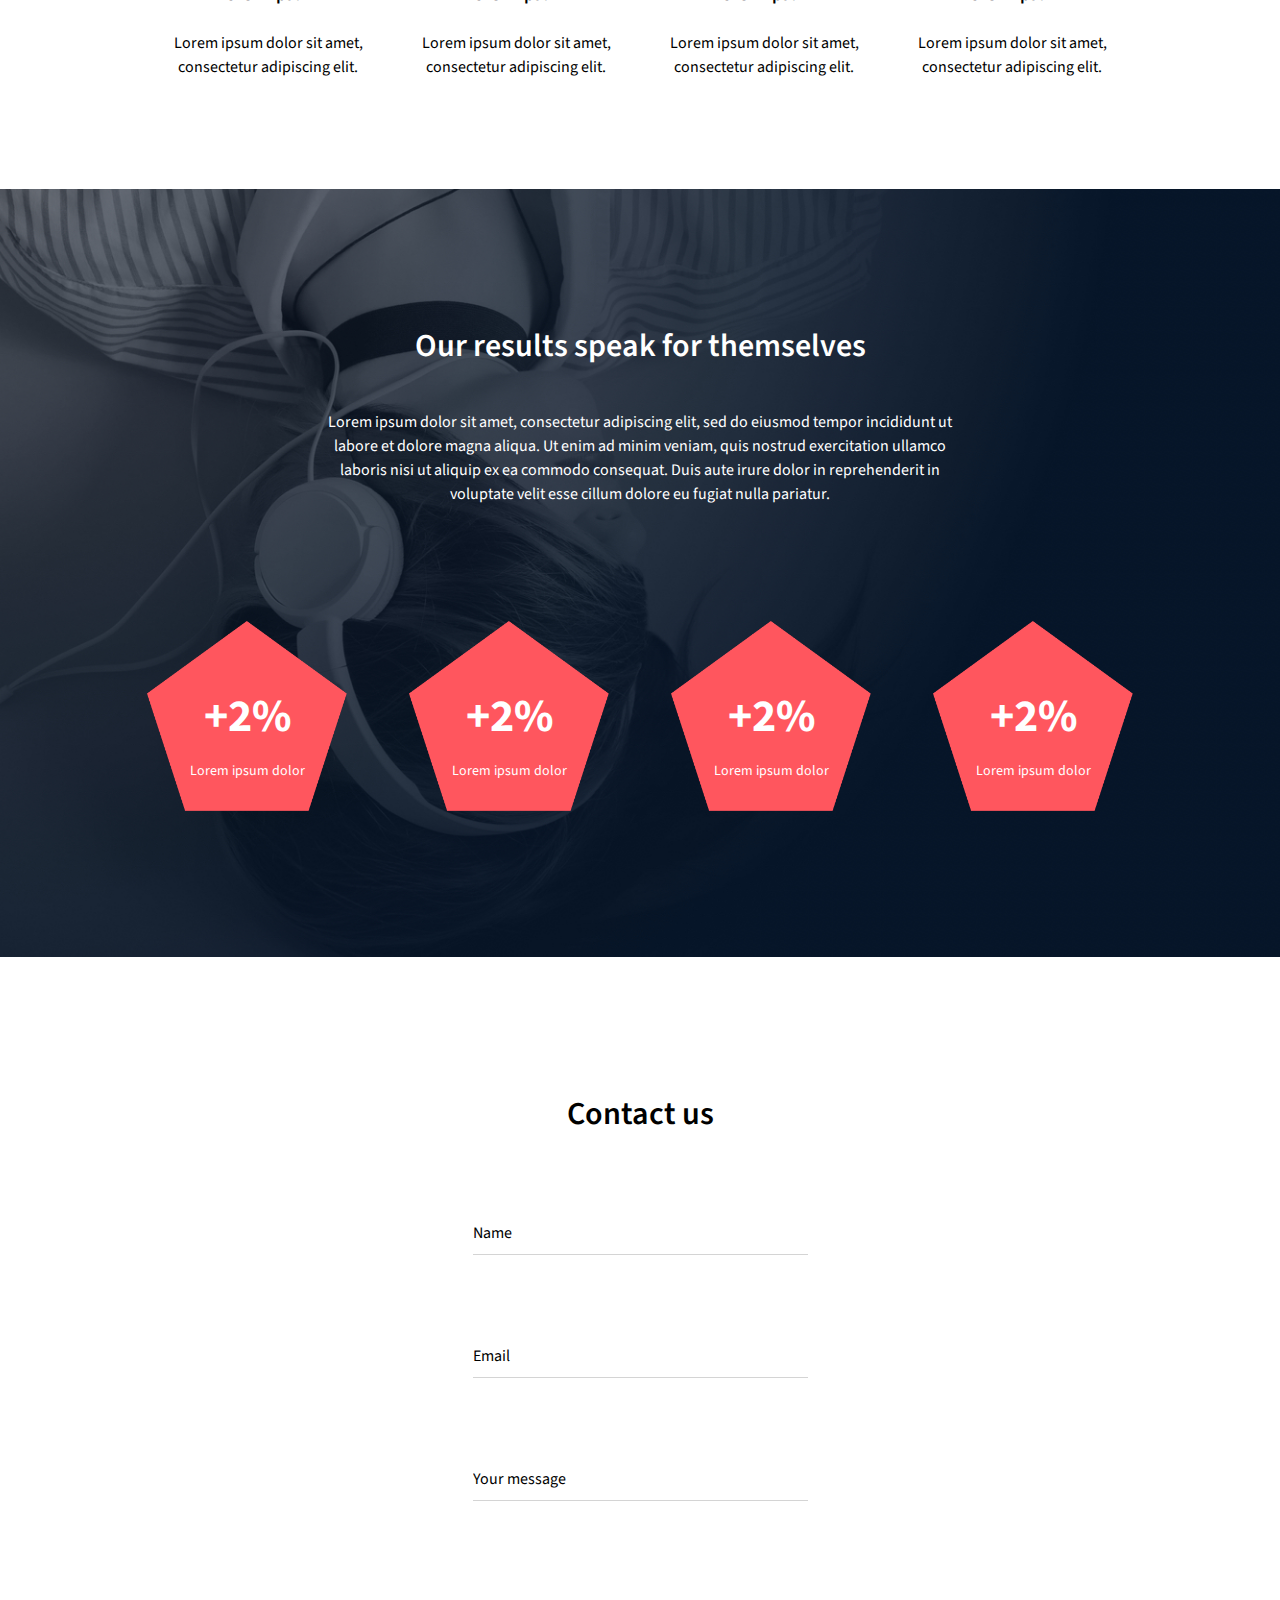
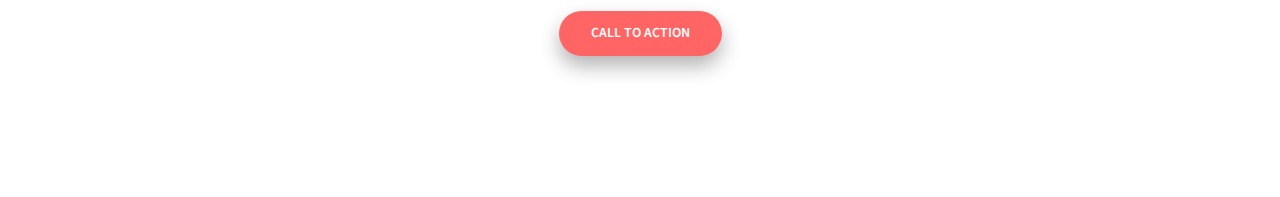
<file: 3-index.html>
<!DOCTYPE html>
<html lang="en">

<head>
    <meta charset="UTF-8">
    <meta name="viewport" content="width=device-width, initial-scale=1.0">
    <title>Holberton Headphones</title>
    <link rel="stylesheet" href="3-style.css">
    <link rel="shortcut icon" href="assets/images/favicon.ico" type="image/x-icon">
    <link href="https://fonts.googleapis.com/css2?family=Source+Sans+3:wght@200;400;600;700;900&display=swap" rel="stylesheet">
</head>

<body>

    <!-- Header -->
    <header class="header">
        <div class="header-container">
            <input class="menu-btn" type="checkbox" id="menu-btn">
            <label class="menu-icon" for="menu-btn">
                <span class="navicon"></span>
            </label>
            <img class="header-logo" src="/assets/images/logo_headphones.png" alt="Logo Headphones">
            <div class="header-menu">
                <ul class="header-list">
                    <li class="header-list-element"><a href="#hero">What we do</a></li>
                    <li class="header-list-element"><a href="#results">Our result</a></li>
                    <li class="header-list-element"><a href="#contact">Contact us</a></li>
                </ul>
            </div>
            <ul class="navbar-menu">
                <li><a href="#hero">What we do</a></li>
                <li><a href="#results">Our result</a></li>
                <li><a href="#contact">Contact us</a></li>
            </ul>
        </div>
    </header>

    <!-- Hero Section -->
    <section id="hero" class="hero-section">
        <div class="hero-container">
            <h1 class="hero-title">Lorem ipsum dolor set amet lorem ipsum</h1>
            <p class="hero-subtitle">Lorem ipsum dolor set amet lorem ipsum dolor set</p>
            <button class="buttons">CALL TO ACTION</button>
            <p class="hero-description descriptions">Lorem ipsum dolor sit amet, consectetur adipiscing elit, sed do
                eiusmod tempor
                incididunt ut labore et dolore magna aliqua. Ut enim ad minim veniam, quis nostrud exercitation ullamco
                laboris nisi ut aliquip ex ea commodo consequat. Duis aute irure dolor in reprehenderit in voluptate
                velit esse cillum dolore eu fugiat nulla pariatur.</p>
        </div>
    </section>
    <!-- About Section -->
    <section id="about" class="about-section">
        <div class="about-container">
            <h2 class="about-title titles">What we do...</h2>
            <p class="about-description descriptions">Lorem ipsum dolor sit amet, consectetur adipiscing elit, sed do
                eiusmod tempor
                incididunt ut labore et dolore magna aliqua. Ut enim ad minim veniam, quis nostrud exercitation ullamco
                laboris nisi ut aliquip ex ea commodo consequat. Duis aute irure dolor in reprehenderit in voluptate
                velit esse cillum dolore eu fugiat nulla pariatur.</p>
            <div class="about-details details">
                <div class="about-cards">
                    <div class="about-card-image">
                        <img src="assets/images/sound-frecuency.svg" alt="Sound frequency">
                    </div>
                    <p class="about-card-title">Lorem ipsum</p>
                    <p class="about-card-description">Lorem ipsum dolor sit amet, consectetur adipiscing elit.
                    </p>
                </div>
                <div class="about-cards">
                    <div class="about-card-image">
                        <img src="assets/images/video.svg" alt="Video">
                    </div>
                    <p class="about-card-title">Lorem ipsum</p>
                    <p class="about-card-description">Lorem ipsum dolor sit amet, consectetur adipiscing elit.
                    </p>
                </div>
                <div class="about-cards">
                    <div class="about-card-image">
                        <img src="assets/images/music.svg" alt="Music">
                    </div>
                    <p class="about-card-title">Lorem ipsum</p>
                    <p class="about-card-description">Lorem ipsum dolor sit amet, consectetur adipiscing elit.
                    </p>
                </div>
                <div class="about-cards">
                    <div class="about-card-image">
                        <img src="assets/images/hearing.svg" alt="Hearing">
                    </div>
                    <p class="about-card-title">Lorem ipsum</p>
                    <p class="about-card-description">Lorem ipsum dolor sit amet, consectetur adipiscing elit.
                    </p>
                </div>
            </div>
        </div>
    </section>

    <!-- Results Section -->
    <section id="results" class="results-section">
        <div class="results-container">
            <h2 class="results-title">Our results speak for themselves</h2>
            <p class="results-description descriptions">Lorem ipsum dolor sit amet, consectetur adipiscing elit, sed do eiusmod
                tempor incididunt ut labore et dolore magna aliqua. Ut enim ad minim veniam, quis nostrud exercitation
                ullamco laboris nisi ut aliquip ex ea commodo consequat. Duis aute irure dolor in reprehenderit in
                voluptate velit esse cillum dolore eu fugiat nulla pariatur.</p>
            <div class="results-details details">
                <div class="results-cards cards">
                    <p class="results-percent">+2%
                    <p class="results-text">Lorem ipsum dolor</p>
                </div>
                <div class="results-cards cards">
                    <p class="results-percent">+2%
                    <p class="results-text">Lorem ipsum dolor</p>
                </div>
                <div class="results-cards cards">
                    <p class="results-percent">+2%
                    <p class="results-text">Lorem ipsum dolor</p>
                </div>
                <div class="results-cards cards">
                    <p class="results-percent">+2%
                    <p class="results-text">Lorem ipsum dolor</p>
                </div>
            </div>
        </div>
    </section>

    <!-- Contact Section-->
    <section id="contact" class="contact-section">
        <div class="contact-container">
            <h2 class="contact-title">Contact us</h2>
            <form action="" class="contact-form">
                <label for="name"></label>
                <input type="text" id="name" class="form-input" placeholder="Name" required>

                <label for="email"></label>
                <input type="email" id="email" class="form-input" placeholder="Email" required>

                <label for="message"></label>
                <input type="text" id="message" class="form-input" placeholder="Your message" required>
            </form>
            <button class="buttons">CALL TO ACTION</button>
        </div>
    </section>
</body>
</html>
</file>
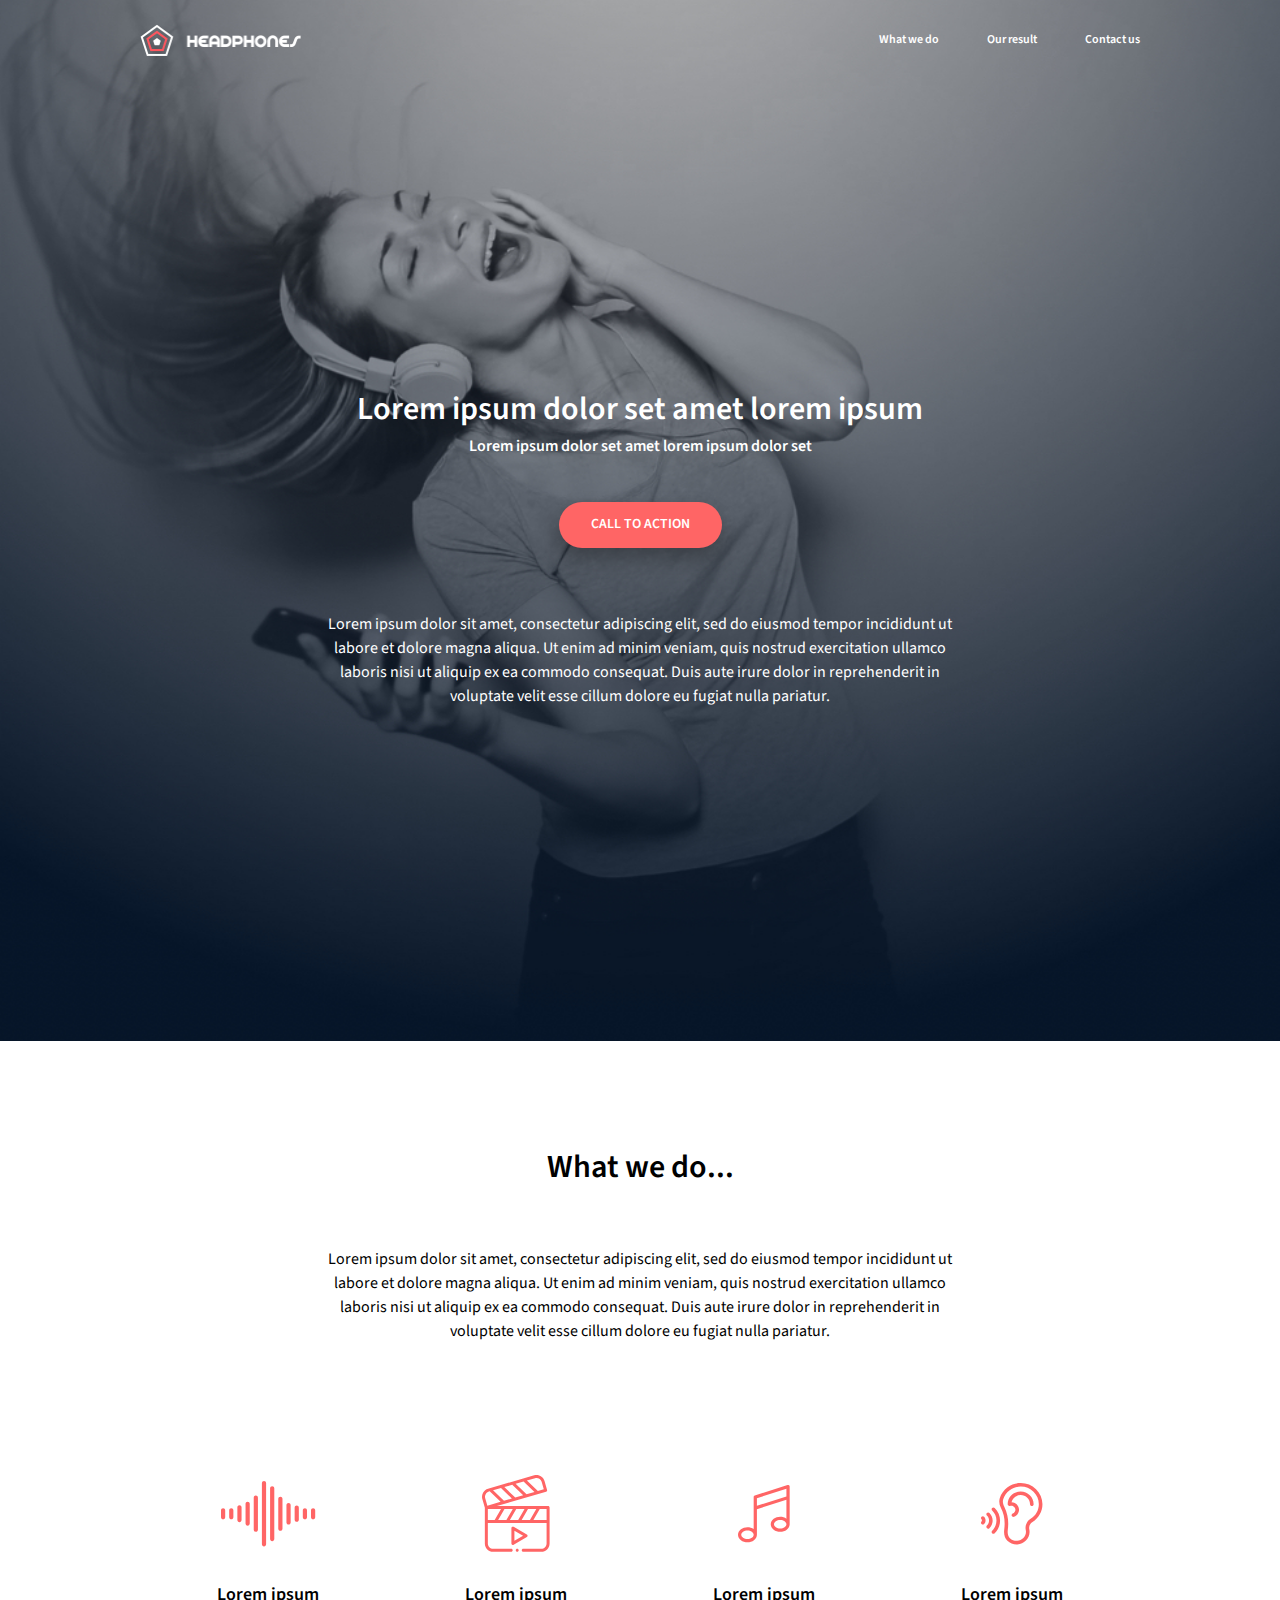
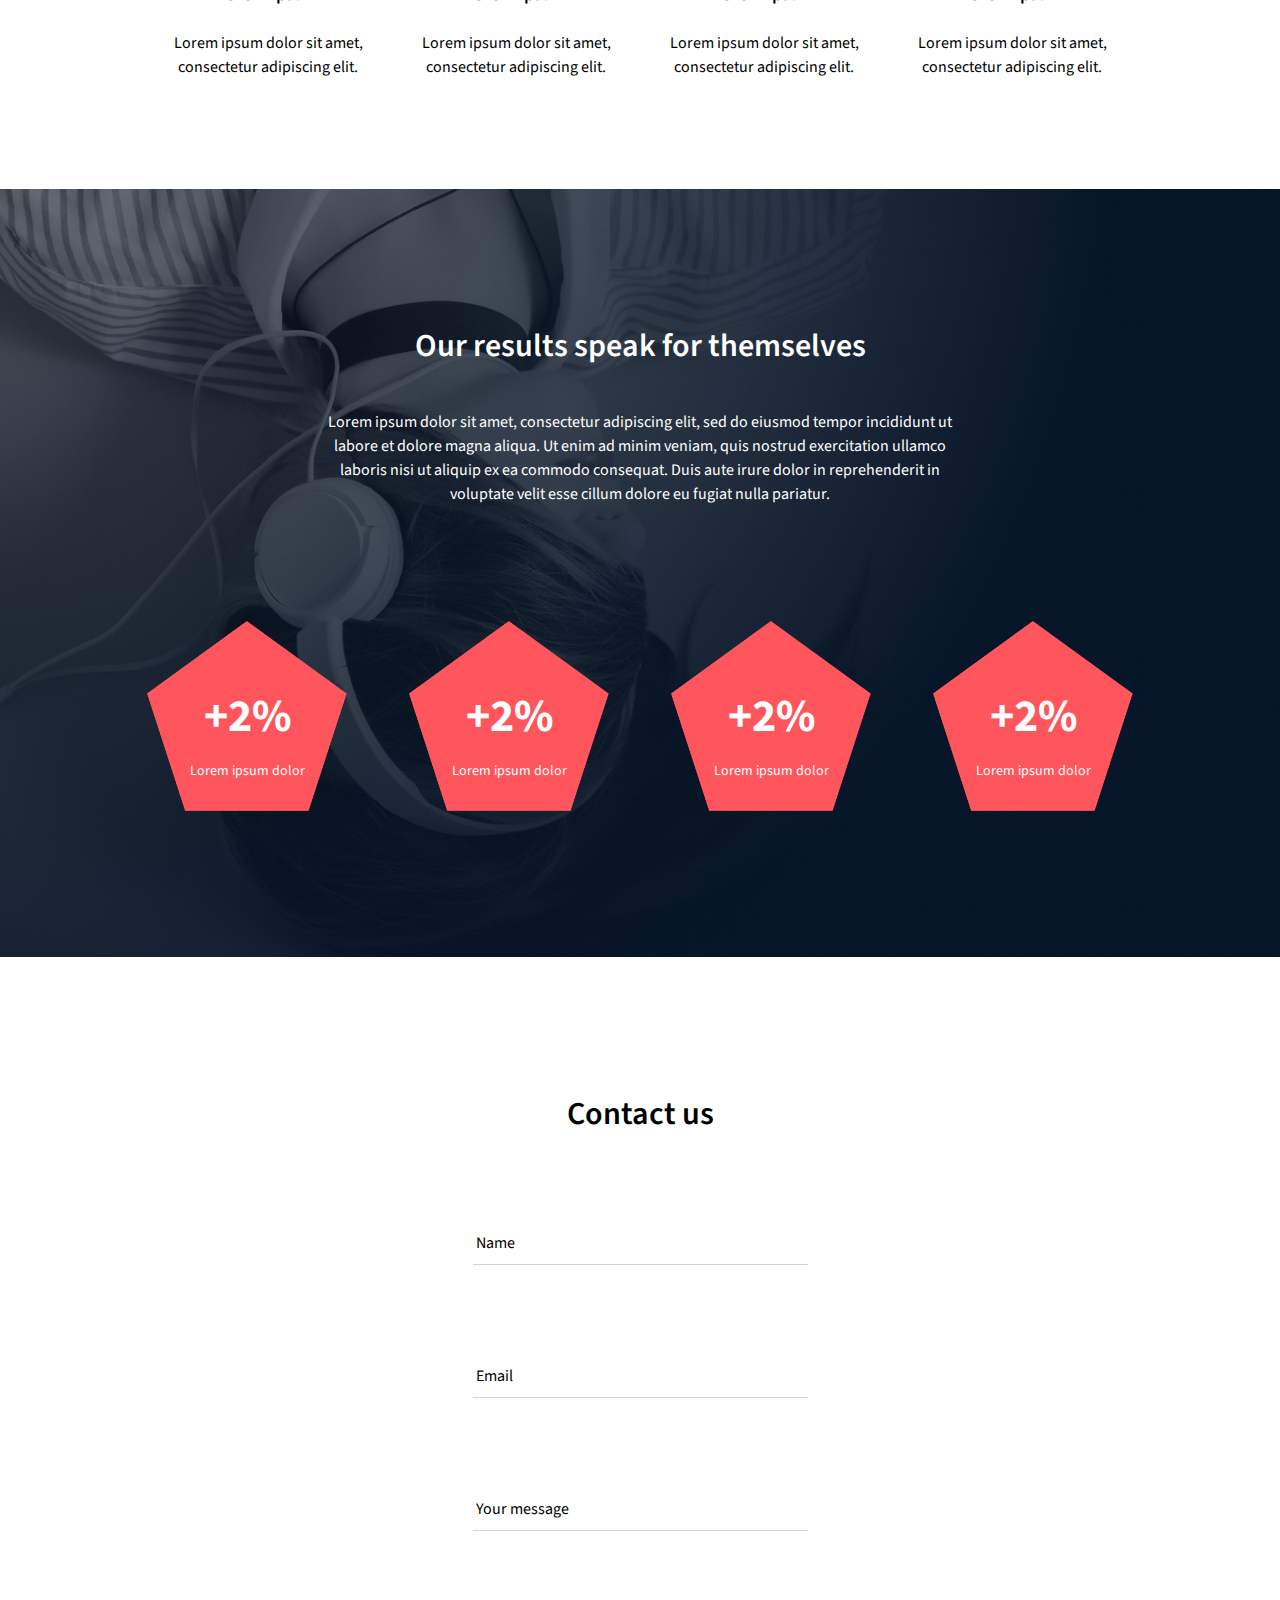
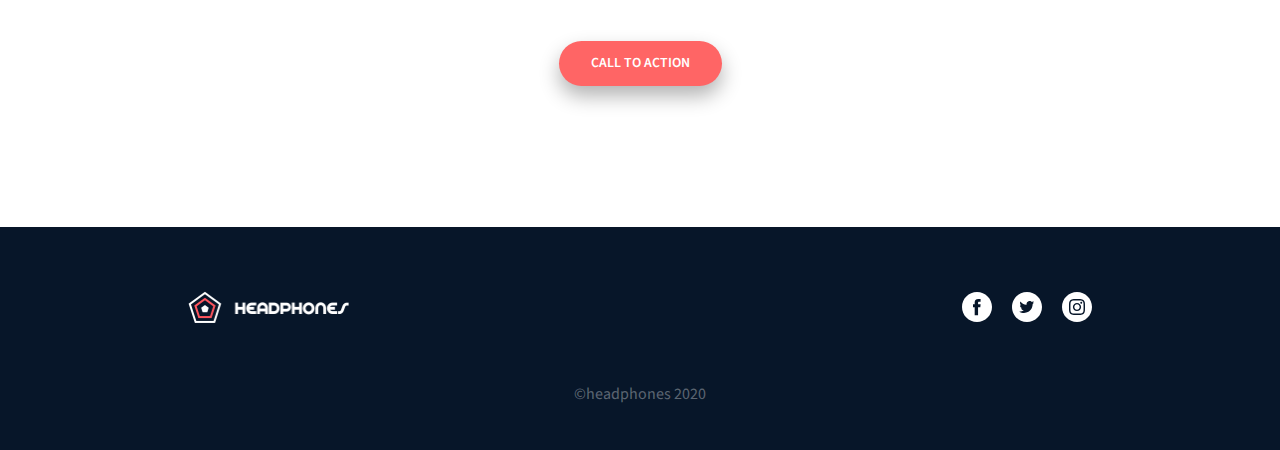
<file: 4-index.html>
<!DOCTYPE html>
<html lang="en">

<head>
    <meta charset="UTF-8">
    <meta name="viewport" content="width=device-width, initial-scale=1.0">
    <title>Holberton Headphones</title>
    <link rel="stylesheet" href="4-style.css">
    <link rel="shortcut icon" href="assets/images/favicon.ico" type="image/x-icon">
    <link href="https://fonts.googleapis.com/css2?family=Source+Sans+3:wght@200;400;600;700;900&display=swap" rel="stylesheet">
</head>

<body>

    <!-- Header -->
    <header class="header">
        <div class="header-container">
            <input class="menu-btn" type="checkbox" id="menu-btn">
            <label class="menu-icon" for="menu-btn">
                <span class="navicon"></span>
            </label>
            <img class="header-logo" src="/assets/images/logo_headphones.png" alt="Logo Headphones">
            <div class="header-menu">
                <ul class="header-list">
                    <li class="header-list-element"><a href="#hero">What we do</a></li>
                    <li class="header-list-element"><a href="#results">Our result</a></li>
                    <li class="header-list-element"><a href="#contact">Contact us</a></li>
                </ul>
            </div>
            <ul class="navbar-menu">
                <li><a href="#hero">What we do</a></li>
                <li><a href="#results">Our result</a></li>
                <li><a href="#contact">Contact us</a></li>
            </ul>
        </div>
    </header>

    <!-- Hero Section -->
    <section id="hero" class="hero-section">
        <div class="hero-container">
            <h1 class="hero-title">Lorem ipsum dolor set amet lorem ipsum</h1>
            <p class="hero-subtitle">Lorem ipsum dolor set amet lorem ipsum dolor set</p>
            <button class="buttons">CALL TO ACTION</button>
            <p class="hero-description descriptions">Lorem ipsum dolor sit amet, consectetur adipiscing elit, sed do
                eiusmod tempor
                incididunt ut labore et dolore magna aliqua. Ut enim ad minim veniam, quis nostrud exercitation ullamco
                laboris nisi ut aliquip ex ea commodo consequat. Duis aute irure dolor in reprehenderit in voluptate
                velit esse cillum dolore eu fugiat nulla pariatur.</p>
        </div>
    </section>
    <!-- About Section -->
    <section id="about" class="about-section">
        <div class="about-container">
            <h2 class="about-title titles">What we do...</h2>
            <p class="about-description descriptions">Lorem ipsum dolor sit amet, consectetur adipiscing elit, sed do
                eiusmod tempor
                incididunt ut labore et dolore magna aliqua. Ut enim ad minim veniam, quis nostrud exercitation ullamco
                laboris nisi ut aliquip ex ea commodo consequat. Duis aute irure dolor in reprehenderit in voluptate
                velit esse cillum dolore eu fugiat nulla pariatur.</p>
            <div class="about-details details">
                <div class="about-cards">
                    <div class="about-card-image">
                        <img src="assets/images/sound-frecuency.svg" alt="Sound frequency">
                    </div>
                    <p class="about-card-title">Lorem ipsum</p>
                    <p class="about-card-description">Lorem ipsum dolor sit amet, consectetur adipiscing elit.
                    </p>
                </div>
                <div class="about-cards">
                    <div class="about-card-image">
                        <img src="assets/images/video.svg" alt="Video">
                    </div>
                    <p class="about-card-title">Lorem ipsum</p>
                    <p class="about-card-description">Lorem ipsum dolor sit amet, consectetur adipiscing elit.
                    </p>
                </div>
                <div class="about-cards">
                    <div class="about-card-image">
                        <img src="assets/images/music.svg" alt="Music">
                    </div>
                    <p class="about-card-title">Lorem ipsum</p>
                    <p class="about-card-description">Lorem ipsum dolor sit amet, consectetur adipiscing elit.
                    </p>
                </div>
                <div class="about-cards">
                    <div class="about-card-image">
                        <img src="assets/images/hearing.svg" alt="Hearing">
                    </div>
                    <p class="about-card-title">Lorem ipsum</p>
                    <p class="about-card-description">Lorem ipsum dolor sit amet, consectetur adipiscing elit.
                    </p>
                </div>
            </div>
        </div>
    </section>

    <!-- Results Section -->
    <section id="results" class="results-section">
        <div class="results-container">
            <h2 class="results-title">Our results speak for themselves</h2>
            <p class="results-description descriptions">Lorem ipsum dolor sit amet, consectetur adipiscing elit, sed do eiusmod
                tempor incididunt ut labore et dolore magna aliqua. Ut enim ad minim veniam, quis nostrud exercitation
                ullamco laboris nisi ut aliquip ex ea commodo consequat. Duis aute irure dolor in reprehenderit in
                voluptate velit esse cillum dolore eu fugiat nulla pariatur.</p>
            <div class="results-details details">
                <div class="results-cards cards">
                    <p class="results-percent">+2%
                    <p class="results-text">Lorem ipsum dolor</p>
                </div>
                <div class="results-cards cards">
                    <p class="results-percent">+2%
                    <p class="results-text">Lorem ipsum dolor</p>
                </div>
                <div class="results-cards cards">
                    <p class="results-percent">+2%
                    <p class="results-text">Lorem ipsum dolor</p>
                </div>
                <div class="results-cards cards">
                    <p class="results-percent">+2%
                    <p class="results-text">Lorem ipsum dolor</p>
                </div>
            </div>
        </div>
    </section>

    <!-- Contact Section-->
    <section id="contact" class="contact-section">
        <div class="contact-container">
            <h2 class="contact-title">Contact us</h2>
            <form action="" class="contact-form">
                <label for="name"></label>
                <input type="text" id="name" class="form-input" placeholder="Name" required>

                <label for="email"></label>
                <input type="email" id="email" class="form-input" placeholder="Email" required>

                <label for="message"></label>
                <input type="text" id="message" class="form-input" placeholder="Your message" required>
            </form>
            <button class="buttons">CALL TO ACTION</button>
        </div>
    </section>

    <!-- Footer -->
    <footer class="footer">
        <div class="footer-container">
            <div class="footer-logo">
                <img src="assets/images/logo_headphones.png" alt="Headephones logo">
            </div>
            <div class="footer-socials">
                <a href="#"><img src="assets/images/Facebook_White.svg" alt="Facebook logo"></a>
                <a href="#"><img src="assets/images/Twitter_White.svg" alt="Twitter logo"></a>
                <a href="#"><img src="assets/images/Instagram_White.svg" alt="Instagram logo"></a>
            </div>
        </div>
        <p class="copyright">©headphones 2020</p>
    </footer>
</body>
</html>
</file>
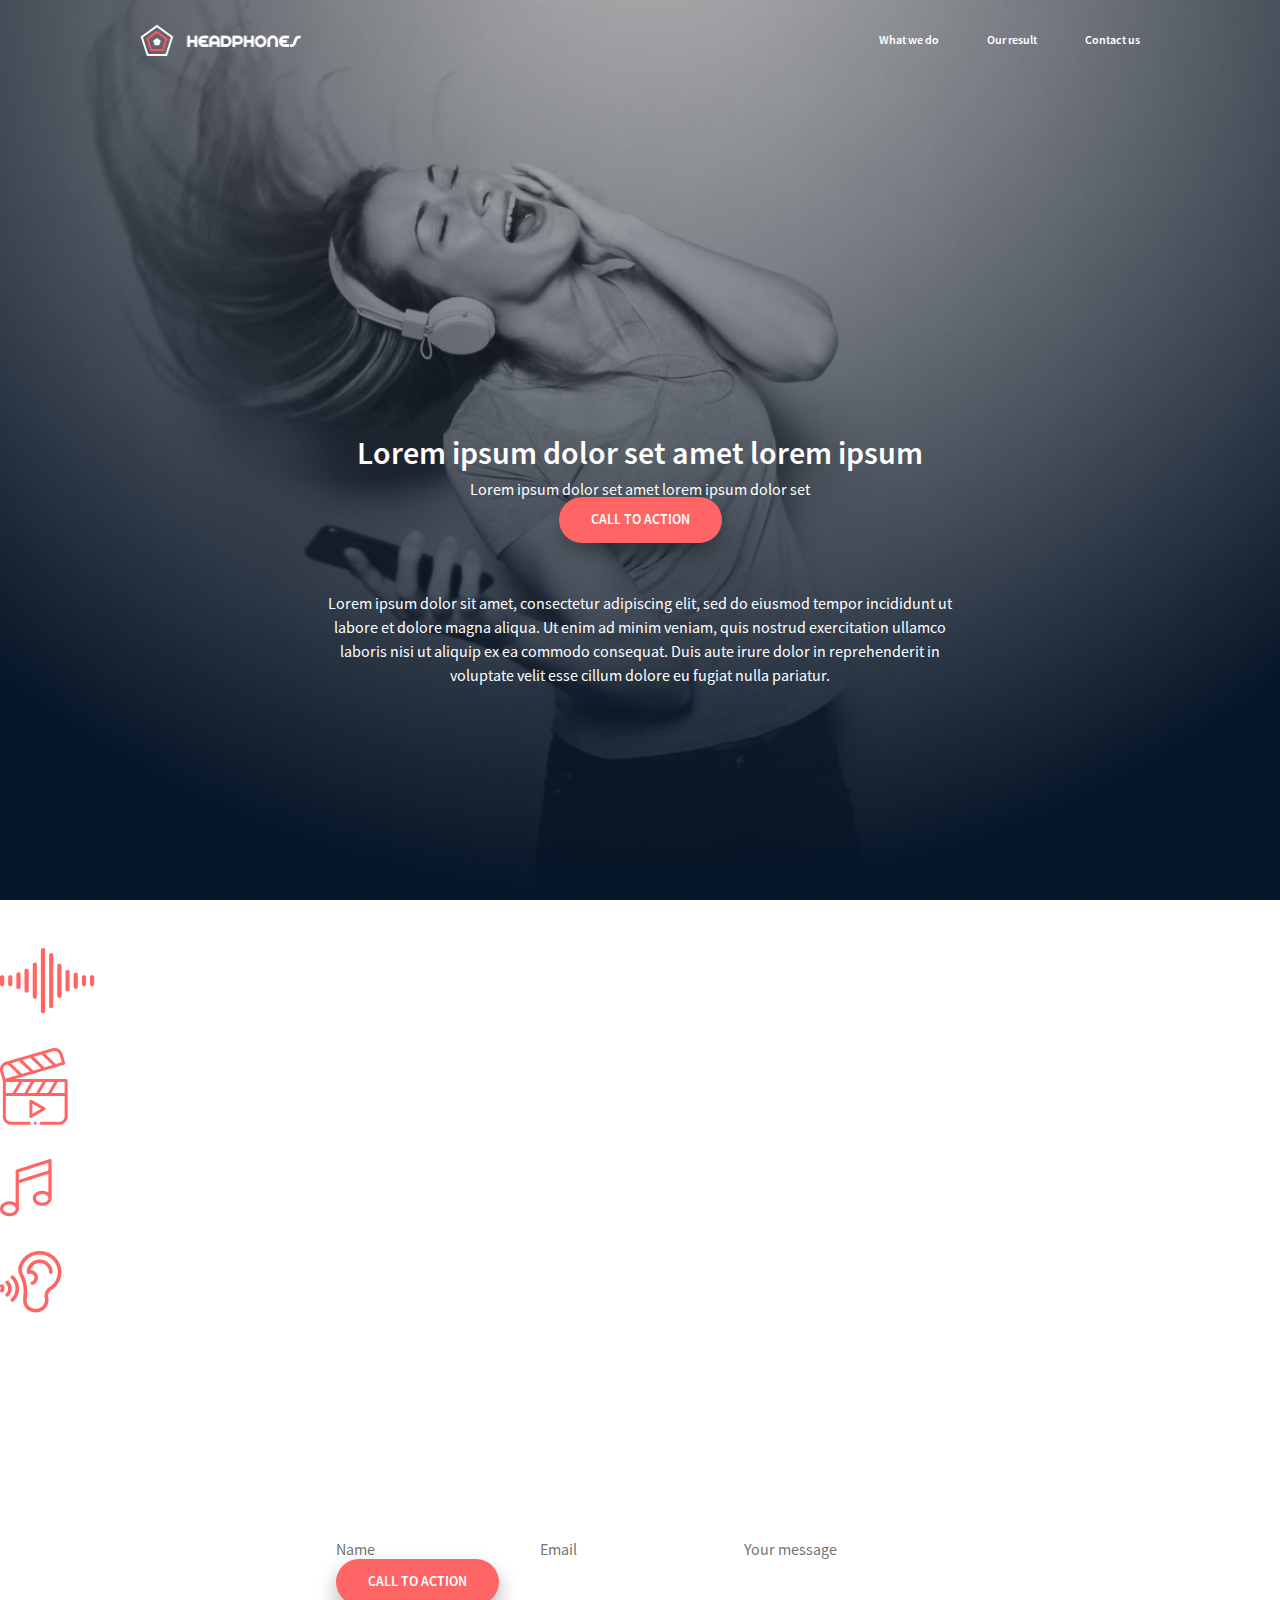
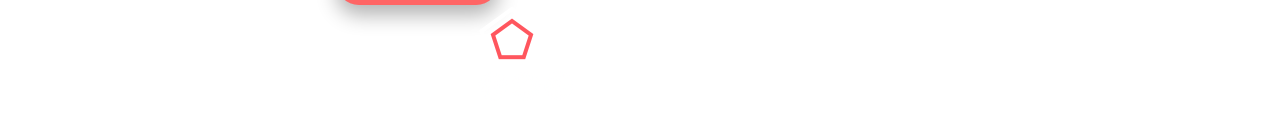
<file: full-index.html>
<!DOCTYPE html>
<html lang="en">

<head>
    <meta charset="UTF-8">
    <meta name="viewport" content="width=device-width, initial-scale=1.0">
    <title>Holberton Headphones</title>
    <link rel="stylesheet" href="index.css">
    <link rel="shortcut icon" href="assets/images/favicon.ico" type="image/x-icon">
</head>

<body>

    <!-- Header -->
    <header class="header">
        <div class="header-container">
            <input class="menu-btn" type="checkbox" id="menu-btn">
            <label class="menu-icon" for="menu-btn">
                <span class="navicon"></span>
            </label>
            <img class="header-logo" src="/assets/images/logo_headphones.png" alt="Logo Headphones">
            <div class="header-menu">
                <ul class="header-list">
                    <li class="header-list-element"><a href="#hero">What we do</a></li>
                    <li class="header-list-element"><a href="#results">Our result</a></li>
                    <li class="header-list-element"><a href="#contact">Contact us</a></li>
                </ul>
            </div>
        </div>
        <ul class="navbar-menu">
            <li><a href="#hero">What we do</a></li>
            <li><a href="#results">Our result</a></li>
            <li><a href="#contact">Contact us</a></li>
        </ul>
    </header>

    <!-- Hero Section -->
    <section id="hero" class="hero-section">
        <div class="hero-container">
            <h1 class="hero-title">Lorem ipsum dolor set amet lorem ipsum</h1>
            <p class="hero-subtile">Lorem ipsum dolor set amet lorem ipsum dolor set</p>
            <button class="buttons">CALL TO ACTION</button>
            <p class="hero-description">Lorem ipsum dolor sit amet, consectetur adipiscing elit, sed do eiusmod tempor
                incididunt ut labore et dolore magna aliqua. Ut enim ad minim veniam, quis nostrud exercitation ullamco
                laboris nisi ut aliquip ex ea commodo consequat. Duis aute irure dolor in reprehenderit in voluptate
                velit esse cillum dolore eu fugiat nulla pariatur.</p>
        </div>
    </section>

    <!-- About Section -->
    <section id="about" class="about-section">
        <div class="about-container">
            <h2 class="avout-title">What we do...</h2>
            <p class="about-description">Lorem ipsum dolor sit amet, consectetur adipiscing elit, sed do eiusmod tempor
                incididunt ut labore et dolore magna aliqua. Ut enim ad minim veniam, quis nostrud exercitation ullamco
                laboris nisi ut aliquip ex ea commodo consequat. Duis aute irure dolor in reprehenderit in voluptate
                velit esse cillum dolore eu fugiat nulla pariatur.</p>
            <div class="about-details">
                <div class="about-cards">
                    <div class="about-card-images">
                        <img src="assets/images/sound-frecuency.png" alt="Sound frequency">
                        <div class="about-card-text">
                            <p class="about-card-title">Lorem ipsum</p>
                            <p class="about-card-description">Lorem ipsum dolor sit amet, consectetur adipiscing elit.
                            </p>
                        </div>
                    </div>
                </div>
                <div class="about-cards">
                    <div class="about-card-images">
                        <img src="assets/images/video.png" alt="Video">
                        <div class="about-card-text">
                            <p class="about-card-title">Lorem ipsum</p>
                            <p class="about-card-description">Lorem ipsum dolor sit amet, consectetur adipiscing elit.
                            </p>
                        </div>
                    </div>
                </div>
                <div class="about-cards">
                    <div class="about-card-images">
                        <img src="assets/images/music.png" alt="Music">
                        <div class="about-card-text">
                            <p class="about-card-title">Lorem ipsum</p>
                            <p class="about-card-description">Lorem ipsum dolor sit amet, consectetur adipiscing elit.
                            </p>
                        </div>
                    </div>
                </div>
                <div class="about-cards">
                    <div class="about-card-images">
                        <img src="assets/images/hearing.png" alt="Hearing">
                        <div class="about-card-text">
                            <p class="about-card-title">Lorem ipsum</p>
                            <p class="about-card-description">Lorem ipsum dolor sit amet, consectetur adipiscing elit.
                            </p>
                        </div>
                    </div>
                </div>
            </div>
        </div>
    </section>

    <!-- Results Section -->
    <section id="results" class="results-section">
        <div class="results-container">
            <h2 class="results-title">Our results speak for themselves</h2>
            <p class="results-description">Lorem ipsum dolor sit amet, consectetur adipiscing elit, sed do eiusmod
                tempor incididunt ut labore et dolore magna aliqua. Ut enim ad minim veniam, quis nostrud exercitation
                ullamco laboris nisi ut aliquip ex ea commodo consequat. Duis aute irure dolor in reprehenderit in
                voluptate velit esse cillum dolore eu fugiat nulla pariatur.</p>
            <div class="results-details">
                <div class="results-cards">
                    <p class="results-percent">+2%
                </div>
                <p class="results-text">Lorem ipsum dolor</p>
            </div>
            <div class="results-cards">
                <p class="results-percent">+2%
            </div>
            <p class="results-text">Lorem ipsum dolor</p>
        </div>
        <div class="results-cards">
            <p class="results-percent">+2%
        </div>
        <p class="results-text">Lorem ipsum dolor</p>
        </div>
        <div class="results-cards">
            <p class="results-percent">+2%
        </div>
        <p class="results-text">Lorem ipsum dolor</p>
        </div>
        </div>
        </div>
    </section>

    <!-- Contact Section-->
    <section id="contact" class="contact-section">
        <div class="contact-container">
            <h2 class="contact-title">Contact us</h2>
            <form action="" class="contact-form">
                <label for="name"></label>
                <input type="text" id="name" class="form-input" placeholder="Name" required>

                <label for="email"></label>
                <input type="email" id="email" class="form-input" placeholder="Email" required>

                <label for="message"></label>
                <input type="text" id="message" class="form-input" placeholder="Your message" required>
            </form>
            <button class="buttons">CALL TO ACTION</button>
        </div>
    </section>

    <!-- Footer -->
    <footer class="footer">
        <div class="footer-container">
            <div class="footer-logo">
                <img src="assets/images/logo_headphones.png" alt="Headephones logo">
            </div>
            <div class="footer-socials">
                <a href="#"><img src="assets/images/Facebook_White.png" alt="Facebook logo"></a>
                <a href="#"><img src="assets/images/Twitter_White.png" alt="Twitter logo"></a>
                <a href="#"><img src="assets/images/Instagram_White.png" alt="Instagram logo"></a>
            </div>
            <p class="copyright">©headphones 2020</p>
        </div>
    </footer>
</body>
</html>
</file>
<file: index.css>
/* Variables */
@font-face {
    font-family: 'Source Sans Pro';
    src: url('assets/font/SourceSansPro-Regular.otf') format('opentype');
    font-weight: normal;
    font-style: normal;
}

@font-face {
    font-family: 'Source Sans Pro';
    src: url('assets/font/SourceSansPro-Bold.otf') format('opentype');
    font-weight: bold;
    font-style: normal;
}

@font-face {
    font-family: 'Source Sans Pro';
    src: url('assets/font/SourceSansPro-Semibold.otf') format('opentype');
    font-weight: 600;
    font-style: normal;
}

:root {
    --text-color: white;
    --background-headphones: #071629;
    --main-font: 'Source Sans Pro', Arial, sans-serif;
    --button-color: #FF6565;
    --button-size: 0.87rem;
    --title-size: 2rem;
}

/* RESET CSS */
* {
    margin: 0;
    padding: 0;
    border: 0;
    font: inherit;
    vertical-align: baseline;
    color: var(--text-color);
}

body {
    line-height: 1;
    display: flex;
    flex-direction: column;
    font-family: var(--main-font);
    align-items: center;
}

html {
    font-size: 16px;
}

ol, ul {
    list-style: none;
}

li a {
    text-decoration: none;
}

/* General */
.buttons {
    padding: 1rem 2rem;
    border-radius: 2rem;
    background: #ff6565;
    font-size: var(--button-size);
    font-weight: 600;
    color: white;
    box-shadow: 0 6px 15px rgba(0, 0, 0, 0.2);
    transition: all 0.3s ease-in-out;
    cursor: pointer;
    box-shadow: 0 10px 20px rgba(0, 0, 0, 0.3);
}

.buttons:hover {
    background: rgb(255, 101, 101, 0.9);
}

.buttons:active {
    transform: translateY(2px);
    transition: all 0.1s ease-in-out;
}


/* Header */
.header {
    position: absolute;
    width: 100%;
    max-width: 1400px;
    box-sizing: border-box;
    padding: 1.5rem 5rem;
}

.header-container {
    display: flex;
    align-items: center;
    width: 100%;
    max-width: 1000px;
    justify-content: space-between;
    margin: 0 auto;
    box-sizing: border-box;
}

.header-container img {
    width: 161px;
    height: 32px;
}

/* Menu desktop */
.header-list {
    display: flex;
    flex-direction: row;
    gap: 3rem;
}

.header-list-element {
    font-size: 12px;
    font-weight: 600;
}

/* Hamburger button (hidden by default) */
.menu-btn {
    display: none;
}

.menu-icon {
    cursor: pointer;
    display: none;
    width: 1.5rem;
    height: 1.5rem;
    position: relative;
    z-index: 2;
}

.menu-icon .navicon {
    background: white;
    display: block;
    width: 1.2rem;
    height: 0.10rem;
    position: relative;
    transition: background 0.2s ease-out;
}

.menu-icon .navicon::before,
.menu-icon .navicon::after {
    content: "";
    display: block;
    width: 1.6rem;
    height: 0.10rem;
    position: absolute;
    background: white;
    transition: all 0.2s ease-out;
}

.menu-icon .navicon::before {
    top: 0.5rem;
}

.menu-icon .navicon::after {
    top: -0.5rem;
}

/* Mobile menu (hidden by default) */
.navbar-menu {
    display: none;
    flex-direction: column;
    background: transparent;
    text-align: center;
    padding: 1rem 0;
    position: static;
    font-weight: bold;
    transition: max-height .3s ease-in-out, opacity .4s ease-in-out;
}

.navbar-menu li {
    padding: 1rem 0;
}

/* Show mobile menu when checkbox is checked */
.menu-btn:checked ~ .navbar-menu {
    display: block;
    opacity: 1;
    max-height: 500px;
    pointer-events: none;
}

/* Animate hamburger to X */
.menu-btn:checked ~ .menu-icon .navicon {
    background: transparent;
}

.menu-btn:checked ~ .menu-icon .navicon::before {
    transform: rotate(-45deg);
    top: 0;
}

.menu-btn:checked ~ .menu-icon .navicon::after {
    transform: rotate(45deg);
    top: 0;
}


/* Responsive: hide desktop menu, show hamburger */
@media (max-width: 767px) {
    .header {
        padding: 1.5rem 1.5rem;
    }
    .header-container {
        flex-direction: column;
        align-items: center;
        position: relative;
    }
    .menu-icon {
        display: flex;
        align-items: center;
        margin-right: auto;
        z-index: 2;
    }
    .header-logo {
        position: absolute;
        margin: 0 auto;
        width: 161px;
        height: 32px;
        object-fit: contain;
        z-index: 1;
        display: block;
    }
    .header-menu {
        display: none;
    }
    .navbar-menu {
        display: none;
        flex-direction: column;
        gap: .5rem;
        background: transparent;
        padding: 1rem 2rem;
        position: static;
        width: 100%;
        margin: 0;
    }
}

/* Hero Section */
.hero-section {
    padding-top: 8rem;
    background-image: url(assets/images/headphones_hero_1.jpg);
    background-position: center;
    background-repeat: no-repeat;
    background-size: cover;
    min-height: calc(100vh - 8rem);
    width: 100%;
    max-width: 1400px;
    display: flex;
    flex-direction: column;
    align-items: center;
    justify-content: center;
    text-align: center;

}

.hero-container {
    width: 100%;
    max-width: 1000px;
    display: flex;
    flex-direction: column;
    align-items: center;
    justify-content: center;
}

.hero-title {
    font-size: var(--title-size);
    font-weight: 600;
    margin: 6rem 0 .8rem 0;
}

.hero-subtitle {
    font-weight: 600;
    margin-bottom: 3rem;
}

.hero-container .buttons {
    margin-bottom: 3rem;
}

.hero-description {
    max-width: 637px;
    line-height: 1.5rem;
    font-size: 1rem;
    letter-spacing: 0;
}

@media (max-width: 767px) {
    .hero-container {
        max-width: 767px;
        width: 100%;
    }

    .hero-section {
        background-position: 37%;
    }

    .hero-title {
        margin: 7rem 0 0.8rem 0;
    }

    .hero-subtitle {
        margin: 0 3rem 3rem 3rem; 
    }

    .hero-description {
        padding: 0 1.3rem;
    }
}

/*  */
</file>
<file: 0-style.css>
/* Variables */
@font-face {
    font-family: 'Source Sans Pro';
    src: url('assets/font/SourceSansPro-Regular.otf') format('opentype');
    font-weight: normal;
    font-style: normal;
}

@font-face {
    font-family: 'Source Sans Pro';
    src: url('assets/font/SourceSansPro-Bold.otf') format('opentype');
    font-weight: bold;
    font-style: normal;
}

@font-face {
    font-family: 'Source Sans Pro';
    src: url('assets/font/SourceSansPro-Semibold.otf') format('opentype');
    font-weight: 600;
    font-style: normal;
}

:root {
    --text-color: white;
    --text-black: black;
    --background-headphones: #071629;
    --main-font: 'Source Sans Pro', Arial, sans-serif;
    --button-color: #FF6565;
    --button-size: 0.87rem;
    --title-size: 2rem;
}

/* RESET CSS */
* {
    margin: 0;
    padding: 0;
    border: 0;
    font: inherit;
    vertical-align: baseline;
    color: var(--text-color);
}

body {
    line-height: 1;
    display: flex;
    flex-direction: column;
    font-family: var(--main-font);
    align-items: center;
}

html {
    font-size: 16px;
}

ol, ul {
    list-style: none;
}

li a {
    text-decoration: none;
}

/* General */
.buttons {
    padding: 1rem 2rem;
    border-radius: 2rem;
    background: #ff6565;
    font-size: var(--button-size);
    font-weight: 600;
    color: white;
    box-shadow: 0 6px 15px rgba(0, 0, 0, 0.2);
    transition: all 0.3s ease-in-out;
    cursor: pointer;
    box-shadow: 0 10px 20px rgba(0, 0, 0, 0.3);
}

.titles {
    font-size: var(--title-size);
    font-weight: 600;
    margin: 6.875rem 0 .8rem 0;
}
.descriptions {
    max-width: 637px;
    line-height: 1.5rem;
    font-size: 1rem;
    letter-spacing: 0;
}

.buttons:hover {
    background: rgb(255, 101, 101, 0.9);
}

.buttons:active {
    transform: translateY(2px);
    transition: all 0.1s ease-in-out;
}


/* Header */
.header {
    position: absolute;
    width: 100%;
    max-width: 1400px;
    box-sizing: border-box;
    padding: 1.5rem 5rem;
}

.header-container {
    display: flex;
    align-items: center;
    width: 100%;
    max-width: 1000px;
    justify-content: space-between;
    margin: 0 auto;
    box-sizing: border-box;
}

.header-container img {
    width: 161px;
    height: 32px;
}

/* Menu desktop */
.header-list {
    display: flex;
    flex-direction: row;
    gap: 3rem;
}

.header-list-element {
    font-size: 12px;
    font-weight: 600;
}

/* Hamburger button (hidden by default) */
.menu-btn {
    display: none;
}

.menu-icon {
    cursor: pointer;
    display: none;
    width: 1.5rem;
    height: 1.5rem;
    position: relative;
    z-index: 2;
}

.menu-icon .navicon {
    background: white;
    display: block;
    width: 1.2rem;
    height: 0.10rem;
    position: relative;
    transition: background 0.2s ease-out;
}

.menu-icon .navicon::before,
.menu-icon .navicon::after {
    content: "";
    display: block;
    width: 1.6rem;
    height: 0.10rem;
    position: absolute;
    background: white;
    transition: all 0.2s ease-out;
}

.menu-icon .navicon::before {
    top: 0.5rem;
}

.menu-icon .navicon::after {
    top: -0.5rem;
}

/* Mobile menu (hidden by default) */
.navbar-menu {
    display: none;
    flex-direction: column;
    background: transparent;
    text-align: center;
    padding: 1rem 0;
    position: static;
    font-weight: bold;
    transition: max-height .3s ease-in-out, opacity .4s ease-in-out;
}

.navbar-menu li {
    padding: 1rem 0;
}

/* Show mobile menu when checkbox is checked */
.menu-btn:checked ~ .navbar-menu {
    display: block;
    opacity: 1;
    max-height: 500px;
    pointer-events: none;
}

/* Animate hamburger to X */
.menu-btn:checked ~ .menu-icon .navicon {
    background: transparent;
}

.menu-btn:checked ~ .menu-icon .navicon::before {
    transform: rotate(-45deg);
    top: 0;
}

.menu-btn:checked ~ .menu-icon .navicon::after {
    transform: rotate(45deg);
    top: 0;
}


/* Responsive: hide desktop menu, show hamburger */
@media (max-width: 767px) {
    .header {
        padding: 1.5rem 1.5rem;
    }
    .header-container {
        flex-direction: column;
        align-items: center;
        position: relative;
    }
    .menu-icon {
        display: flex;
        align-items: center;
        margin-right: auto;
        z-index: 2;
    }
    .header-logo {
        position: absolute;
        margin: 0 auto;
        width: 161px;
        height: 32px;
        object-fit: contain;
        z-index: 1;
        display: block;
    }
    .header-menu {
        display: none;
    }
    .navbar-menu {
        display: none;
        flex-direction: column;
        gap: .5rem;
        background: transparent;
        padding: 1rem 2rem;
        position: static;
        width: 100%;
        margin: 0;
    }
}

/* Hero Section */
.hero-section {
    padding-top: 8rem;
    background-image: url(assets/images/headphones_hero_1.jpg);
    background-position: center;
    background-repeat: no-repeat;
    background-size: cover;
    padding-bottom: 10rem;
    width: 100%;
    max-width: 1400px;
    display: flex;
    flex-direction: column;
    align-items: center;
    justify-content: center;
    text-align: center;

}

.hero-container {
    width: 100%;
    max-width: 1000px;
    display: flex;
    flex-direction: column;
    align-items: center;
    justify-content: center;
}

.hero-title {
    font-size: var(--title-size);
    font-weight: 600;
    margin: 6rem 0 .8rem 0;
}

.hero-subtitle {
    font-weight: 600;
    margin-bottom: 3rem;
}

.hero-container .buttons {
    margin-bottom: 3rem;
}


@media (max-width: 767px) {
    .hero-container {
        max-width: 767px;
        width: 100%;
    }

    .hero-section {
        background-position: 37%;
    }

    .hero-title {
        margin: 7rem 0 0.8rem 0;
    }

    .hero-subtitle {
        margin: 0 3rem 3rem 3rem; 
    }

    .hero-description {
        padding: 0 1.3rem;
    }
}
</file>
<file: 1-style.css>
/* Variables */
@font-face {
    font-family: 'Source Sans Pro';
    src: url('assets/font/SourceSansPro-Regular.otf') format('opentype');
    font-weight: normal;
    font-style: normal;
}

@font-face {
    font-family: 'Source Sans Pro';
    src: url('assets/font/SourceSansPro-Bold.otf') format('opentype');
    font-weight: bold;
    font-style: normal;
}

@font-face {
    font-family: 'Source Sans Pro';
    src: url('assets/font/SourceSansPro-Semibold.otf') format('opentype');
    font-weight: 600;
    font-style: normal;
}

:root {
    --text-color: white;
    --text-black: black;
    --background-headphones: #071629;
    --main-font: 'Source Sans Pro', Arial, sans-serif;
    --button-color: #FF6565;
    --button-size: 0.87rem;
    --title-size: 2rem;
}

/* RESET CSS */
* {
    margin: 0;
    padding: 0;
    border: 0;
    font: inherit;
    vertical-align: baseline;
    color: var(--text-color);
}

body {
    line-height: 1;
    display: flex;
    flex-direction: column;
    font-family: var(--main-font);
    align-items: center;
}

html {
    font-size: 16px;
}

ol, ul {
    list-style: none;
}

li a {
    text-decoration: none;
}

/* General */
.buttons {
    padding: 1rem 2rem;
    border-radius: 2rem;
    background: #ff6565;
    font-size: var(--button-size);
    font-weight: 600;
    color: white;
    box-shadow: 0 6px 15px rgba(0, 0, 0, 0.2);
    transition: all 0.3s ease-in-out;
    cursor: pointer;
    box-shadow: 0 10px 20px rgba(0, 0, 0, 0.3);
}

.titles {
    font-size: var(--title-size);
    font-weight: 600;
    margin: 0 0 .8rem 0;
}
.descriptions {
    max-width: 637px;
    line-height: 1.5rem;
    font-size: 1rem;
    letter-spacing: 0;
}

.buttons:hover {
    background: rgb(255, 101, 101, 0.9);
}

.buttons:active {
    transform: translateY(2px);
    transition: all 0.1s ease-in-out;
}


/* Header */
.header {
    position: absolute;
    width: 100%;
    max-width: 1400px;
    box-sizing: border-box;
    padding: 1.5rem 5rem;
}

.header-container {
    display: flex;
    align-items: center;
    width: 100%;
    max-width: 1000px;
    justify-content: space-between;
    margin: 0 auto;
    box-sizing: border-box;
}

.header-container img {
    width: 161px;
    height: 32px;
}

/* Menu desktop */
.header-list {
    display: flex;
    flex-direction: row;
    gap: 3rem;
}

.header-list-element {
    font-size: 12px;
    font-weight: 600;
}

/* Hamburger button (hidden by default) */
.menu-btn {
    display: none;
}

.menu-icon {
    cursor: pointer;
    display: none;
    width: 1.5rem;
    height: 1.5rem;
    position: relative;
    z-index: 2;
}

.menu-icon .navicon {
    background: white;
    display: block;
    width: 1.2rem;
    height: 0.10rem;
    position: relative;
    transition: background 0.2s ease-out;
}

.menu-icon .navicon::before,
.menu-icon .navicon::after {
    content: "";
    display: block;
    width: 1.6rem;
    height: 0.10rem;
    position: absolute;
    background: white;
    transition: all 0.2s ease-out;
}

.menu-icon .navicon::before {
    top: 0.5rem;
}

.menu-icon .navicon::after {
    top: -0.5rem;
}

/* Mobile menu (hidden by default) */
.navbar-menu {
    display: none;
    flex-direction: column;
    background: transparent;
    text-align: center;
    padding: 1rem 0;
    position: static;
    font-weight: bold;
    transition: max-height .3s ease-in-out, opacity .4s ease-in-out;
}

.navbar-menu li {
    padding: 1rem 0;
}

/* Show mobile menu when checkbox is checked */
.menu-btn:checked ~ .navbar-menu {
    display: block;
    opacity: 1;
    max-height: 500px;
    pointer-events: none;
}

/* Animate hamburger to X */
.menu-btn:checked ~ .menu-icon .navicon {
    background: transparent;
}

.menu-btn:checked ~ .menu-icon .navicon::before {
    transform: rotate(-45deg);
    top: 0;
}

.menu-btn:checked ~ .menu-icon .navicon::after {
    transform: rotate(45deg);
    top: 0;
}


/* Responsive: hide desktop menu, show hamburger */
@media (max-width: 768px) {
    .header {
        padding: 1.5rem 1.5rem;
    }
    .header-container {
        flex-direction: column;
        align-items: center;
        position: relative;
    }
    .menu-icon {
        display: flex;
        align-items: center;
        margin-right: auto;
        z-index: 2;
    }
    .header-logo {
        position: absolute;
        margin: 0 auto;
        width: 161px;
        height: 32px;
        object-fit: contain;
        z-index: 1;
        display: block;
    }
    .header-menu {
        display: none;
    }
    .navbar-menu {
        display: none;
        flex-direction: column;
        gap: .5rem;
        background: transparent;
        padding: 1rem 2rem;
        position: static;
        width: 100%;
        margin: 0;
    }
}

/* Hero Section */
.hero-section {
    padding-top: 8rem;
    background-image: url(assets/images/headphones_hero_1.jpg);
    background-position: center;
    background-repeat: no-repeat;
    background-size: cover;
    width: 100%;
    max-width: 1400px;
    display: flex;
    flex-direction: column;
    align-items: center;
    justify-content: center;
    text-align: center;
    padding-bottom: 10rem;
}

.hero-container {
    width: 100%;
    max-width: 1000px;
    display: flex;
    flex-direction: column;
    align-items: center;
    justify-content: center;
}

.hero-title {
    font-size: var(--title-size);
    font-weight: 600;
    margin: 6rem 0 .8rem 0;
}

.hero-subtitle {
    font-weight: 600;
    margin-bottom: 3rem;
}

.hero-container .buttons {
    margin-bottom: 3rem;
}


@media (max-width: 768px) {
    .hero-container {
        max-width: 768px;
        width: 100%;
    }

    .hero-section {
        background-position: 37%;
    }

    .hero-title {
        margin: 7rem 0 0.8rem 0;
    }

    .hero-subtitle {
        margin: 0 3rem 3rem 3rem; 
    }

    .hero-description {
        padding: 0 1.3rem;
    }
}

/* About Section */
.about-section {
    max-width: 1000px;
    text-align: center;
    display: flex;
    flex-direction: column;
    align-items: center;
    justify-content: center;
}

.about-container {
    display: flex;
    flex-direction: column;
    align-items: center;
    padding: 6.875rem 0;
}

.about-title {
    color: var(--text-black);
    margin-bottom: 3rem;
    
}

.about-description {
    color: var(--text-black);
    margin-bottom: 6.875rem
}

.about-cards {
    display: flex;
    flex-direction: column;
    align-items: center;
    justify-content: center;
    width: 193px;
    gap: 1.7rem;
}

.about-cards {
    flex: 1 1 25%;
    width: 190px;
    box-sizing: border-box;
}

.about-card-image {
    display: flex;
    align-items: center;
    justify-content: center;
    width: 100%;
    height: 90px;
}

.about-cards p {
    color: var(--text-black);
}

.about-card-title {
    font-size: 1.125rem;
    font-weight: 600;
}
.about-card-description {
    line-height: 1.625rem;
}

.details {
    display: grid;
    grid-template-columns: repeat(4, 1fr);
    gap: 3rem;
    justify-items: center;
    width: 100%;
}

.about-cards {
    width: 100%;
    max-width: 200px;
    box-sizing: border-box;
}


@media (max-width: 768px) {
    .details {
        grid-template-columns: repeat(2, 1fr);
        gap: 5rem;
    }
}

@media (max-width: 480px) {
    .details {
        grid-template-columns: 1fr;
        gap: 5rem;
    }
}
</file>
<file: 101-style.css>
@media (max-width: 375px) {
    .results-container {
        padding: 0 1rem;
        width: 100%;
        max-width: 100%;
        box-sizing: border-box;
    }
}
/* Variables */
:root {
    --text-color: white;
    --text-black: black;
    --background-headphones: #071629;
    --button-color: #FF6565;
    --button-size: 0.87rem;
    --title-size: 2rem;
    --section-padding: 8.8rem 0;
    --margin-elements: 6.875rem;
    --margin-title: 3rem;
    --line-height: 1.5rem;
    --footer-bg-color: #071629;
}

/* RESET CSS */
* {
    margin: 0;
    padding: 0;
    border: 0;
    font: inherit;
    vertical-align: baseline;
    color: var(--text-color);
}

body {
    font-family: 'Source Sans 3', sans-serif;
    line-height: 1;
    display: flex;
    flex-direction: column;
    align-items: center;
    width: 100%;
    overflow-x: hidden;
}

html {
    font-size: 16px;
    overflow-x: hidden;
}

ol, ul {
    list-style: none;
}

li a {
    text-decoration: none;
}

/* General */
.buttons {
    padding: 1rem 2rem;
    border-radius: 2rem;
    background: #ff6565;
    font-size: var(--button-size);
    font-weight: 600;
    color: white;
    box-shadow: 0 6px 15px rgba(0, 0, 0, 0.2);
    transition: all 0.1s ease-in-out;
    cursor: pointer;
    box-shadow: 0 10px 20px rgba(0, 0, 0, 0.3);
}

.titles {
    font-size: var(--title-size);
    font-weight: 600;
    margin: 0 0 .8rem 0;
}
.descriptions {
    max-width: 637px;
    line-height: var(--line-height);
    font-size: 1rem;
    letter-spacing: 0;
    padding: 1rem;

}

.buttons:hover {
    background: rgb(255, 101, 101, 0.9);
}

.buttons:active {
    transform: translateY(4px) !important;
}


/* Header */
.header {
    position: absolute;
    width: 100%;
    max-width: 1400px;
    box-sizing: border-box;
    padding: 1.5rem 5rem;
}

.header-container {
    display: flex;
    align-items: center;
    width: 100%;
    max-width: 1000px;
    justify-content: space-between;
    margin: 0 auto;
    box-sizing: border-box;
}

.header-container img,
.footer-logo img {
    width: 161px;
    height: 32px;
}

/* Menu desktop */
.header-list {
    display: flex;
    flex-direction: row;
    gap: 3rem;
}

.header-list-element {
    font-size: 12px;
    font-weight: 600;
}

/* Hamburger button (hidden by default) */
.menu-btn {
    display: none;
}

.menu-icon {
    cursor: pointer;
    display: none;
    width: 1.5rem;
    height: 1.5rem;
    position: relative;
    z-index: 2;
}

.menu-icon .navicon {
    background: white;
    display: block;
    width: 1.2rem;
    height: 0.10rem;
    position: relative;
    transition: background 0.2s ease-out;
}

.menu-icon .navicon::before,
.menu-icon .navicon::after {
    content: "";
    display: block;
    width: 1.6rem;
    height: 0.10rem;
    position: absolute;
    background: white;
    transition: all 0.2s ease-out;
}

.menu-icon .navicon::before {
    top: 0.5rem;
}

.menu-icon .navicon::after {
    top: -0.5rem;
}

/* Mobile menu (hidden by default) */
.navbar-menu {
    display: none;
    flex-direction: column;
    background: transparent;
    text-align: center;
    padding: 1rem 0;
    position: static;
    font-weight: bold;
    transition: max-height .3s ease-in-out, opacity .4s ease-in-out;
}

.navbar-menu li {
    padding: 1rem 0;
}

/* Show mobile menu when checkbox is checked */
.menu-btn:checked ~ .navbar-menu {
    display: block;
    opacity: 1;
    max-height: 500px;
    pointer-events: none;
}

/* Animate hamburger to X */
.menu-btn:checked ~ .menu-icon .navicon {
    background: transparent;
}

.menu-btn:checked ~ .menu-icon .navicon::before {
    transform: rotate(-45deg);
    top: 0;
}

.menu-btn:checked ~ .menu-icon .navicon::after {
    transform: rotate(45deg);
    top: 0;
}


/* Responsive: hide desktop menu, show hamburger */
@media (max-width: 768px) {
    .header {
        padding: 1.5rem 1.5rem;
    }
    .header-container {
        flex-direction: column;
        align-items: center;
        position: relative;
    }
    .menu-icon {
        display: flex;
        align-items: center;
        margin-right: auto;
        z-index: 2;
    }
    .header-logo {
        position: absolute;
        margin: 0 auto;
        width: 161px;
        height: 32px;
        object-fit: contain;
        z-index: 1;
        display: block;
    }
    .header-menu {
        display: none;
    }
    .navbar-menu {
        display: none;
        flex-direction: column;
        gap: .5rem;
        background: transparent;
        padding: 1rem 2rem;
        position: static;
        width: 100%;
        margin: 0;
    }
}

/* Hero Section */
.hero-section {
    padding: var(--section-padding);
    background-image: url(assets/images/headphones_hero_1.jpg);
    background-position: center;
    background-repeat: no-repeat;
    background-size: cover;
    width: 100%;
    min-height: calc(100vh - 10rem);
    max-width: 1400px;
    display: flex;
    flex-direction: column;
    align-items: center;
    justify-content: center;
    text-align: center;
    padding-bottom: 10rem;
}

.hero-container {
    width: 100%;
    max-width: 1000px;
    display: flex;
    flex-direction: column;
    align-items: center;
    justify-content: center;
}

.hero-title {
    font-size: var(--title-size);
    font-weight: 600;
    margin: 6rem 0 .8rem 0;
}

.hero-subtitle {
    font-weight: 600;
    margin-bottom: 3rem;
}

.hero-container .buttons {
    margin-bottom: 3rem;
}


@media (max-width: 768px) {
    .hero-container {
        max-width: 768px;
        width: 100%;
    }

    .hero-section {
        background-position: 37%;
    }

    .hero-title {
        margin: 7rem 0 0.8rem 0;
    }

    .hero-subtitle {
        margin: 0 3rem 3rem 3rem; 
    }

    .hero-description {
        padding: 0 1.3rem;
    }
}

/* About Section */
.about-section {
    max-width: 1000px;
    text-align: center;
    display: flex;
    flex-direction: column;
    align-items: center;
    justify-content: center;
}

.about-container {
    display: flex;
    flex-direction: column;
    align-items: center;
    padding: 6.875rem 0;
}

.about-title {
    color: var(--text-black);
    margin-bottom: 3rem;
    
}

.about-description {
    color: var(--text-black);
    margin-bottom: var(--margin-elements);
}

.about-cards {
    display: flex;
    flex-direction: column;
    align-items: center;
    justify-content: center;
    width: 193px;
    gap: 1.7rem;
}

.about-cards {
    flex: 1 1 25%;
    width: 190px;
    box-sizing: border-box;
}

.about-card-image {
    display: flex;
    align-items: center;
    justify-content: center;
    width: 100%;
    height: 90px;
}

.about-cards p {
    color: var(--text-black);
}

.about-card-title {
    font-size: 1.125rem;
    font-weight: 600;
}
.about-card-description {
    line-height: var(--line-height);
}

.details {
    display: grid;
    grid-template-columns: repeat(4, 1fr);
    gap: 3rem;
    justify-items: center;
    width: 100%;
}

.about-cards {
    width: 100%;
    max-width: 200px;
    box-sizing: border-box;
}


@media (max-width: 768px) {
    .details {
        grid-template-columns: repeat(2, 1fr);
        column-gap: 0;
        row-gap: 5rem;  
    }
}

@media (max-width: 480px) {
    .details {
        grid-template-columns: 1fr;
        column-gap: 0;
        row-gap: 5rem;  
    }
}

/* Results Section */
.results-section {
    padding: var(--section-padding);
    background-image: url(assets/images/headphones_hero_2.jpg);
    background-position: center;
    background-repeat: no-repeat;
    background-size: cover;
    width: 100%;
    max-width: 1400px;
    display: flex;
    justify-content: center;
    align-items: center;
}

.results-container {
    max-width: 1000px;
    display: flex;
    flex-direction: column;
    align-items: center;
    justify-content: center;
    text-align: center;
}

.results-description {
    margin-bottom: var(--margin-elements);
    padding: 0 1rem;
}

.results-details {
    padding: 0 6rem;
}

.results-cards {
    background-image: url("assets/images/pentagone.png");
    background-size: contain;
    background-repeat: no-repeat;
    background-position: center;
    width: 200px;
    height: 200px;
    display: flex;  
    flex-direction: column;
    justify-content: center;
    align-items: center;
    position: relative;
    gap: 1rem;
}

.results-percent {
    font-size: 2.875rem;
    font-weight: bold;
    color: white;
    margin: 2.5rem 0 0 0;
}

.results-text {
    font-size: 0.875rem;
    color: white;
    margin-top: 0.5rem;
}

.results-title {
    font-size: var(--title-size);
    font-weight: 600;
    margin-bottom: var(--margin-title);
}

/* Contact Section */
.contact-section {
    padding: var(--section-padding);
    width: 100%;
    max-width: 1400px;
    display: flex;
    justify-content: center;
    align-items: center;
}

.contact-title {
    color: black;
    text-align: center;
    margin-bottom: var(--margin-title);
    font-size: var(--title-size);
    font-weight: 600;
}

.contact-container {
    max-width: 1000px;
    display: flex;
    flex-direction: column;
    align-items: center;
    justify-content: center;
}

.contact-form {
    width: 335px;
    margin-bottom: var(--margin-elements);
    display: flex;
    flex-direction: column;
    gap: 2.8rem;
}


.input-group {
    position: relative;
    margin-bottom: 2rem;
}

.form-input {
    width: 100%;
    padding: 0.625rem .5rem 0.625rem 0.5rem;
    font-size: 1rem;
    background: transparent;
    border: none;
    border-bottom: 1px solid rgb(0,0,0,0.17);
    color: var(--text-black);
}

.contact-label {
    position: absolute;
    left: 0.1rem;
    top: 0.625rem;
    color: var(--text-black);
    font-size: 1rem;
    pointer-events: none;
    transition: all 0.2s ease;
}

.form-input:focus + .contact-label,
.form-input:not(:placeholder-shown) + .contact-label {
    top: -1.2rem;
    left: 0;
    font-size: 0.8rem;
    color: var(--button-color);
}

.input-group {
  position: relative;
  margin-bottom: 2rem;
}

.contact-label {
  position: absolute;
  left: 0.1rem;
  top: 0.625rem;
  color: var(--text-black);
  font-size: 1rem;
  pointer-events: none;
  transition: all 0.2s ease;
}

@media (max-width: 374px) {
    .contact-form {
        width: 310px;
    }
}

/* Footer */
.footer {
    width: 100%;
    max-width: 1400px;
    background-color: var(--footer-bg-color);
    display: flex;
    flex-direction: column;
    align-items: center;
    justify-content: center;
    padding: 4rem 1rem 3rem 1rem;
}

.footer-container {
    width: 100%;
    max-width: 1000px;
    display: flex;
    flex-direction: row;
    align-items: center;
    justify-content: space-between;
    margin-bottom: 3.75rem;
    padding: 0 3rem;
    box-sizing: border-box;
}

.footer-socials {
    display: flex;
    flex-direction: row;
    align-items: center;
    justify-content: space-between;
    gap: 1.25rem;
}

.footer-socials img {
    width: 30px;
    height: 30px;
    transition: all .2s ease-in-out;
}

.footer-socials img:hover {
    transform: scale(1.3);
}


.copyright {
    color: rgb(255, 255, 255, 0.35);
}


@media (max-width: 480px) {
    .footer-container {
        display: flex;
        flex-direction: column;
        gap: 3rem;
    }
}
</file>
<file: 2-style.css>
/* Variables */
@font-face {
    font-family: 'Source Sans Pro';
    src: url('assets/font/SourceSansPro-Regular.otf') format('opentype');
    font-weight: normal;
    font-style: normal;
}

@font-face {
    font-family: 'Source Sans Pro';
    src: url('assets/font/SourceSansPro-Bold.otf') format('opentype');
    font-weight: bold;
    font-style: normal;
}

@font-face {
    font-family: 'Source Sans Pro';
    src: url('assets/font/SourceSansPro-Semibold.otf') format('opentype');
    font-weight: 600;
    font-style: normal;
}

:root {
    --text-color: white;
    --text-black: black;
    --background-headphones: #071629;
    --main-font: 'Source Sans Pro', Arial, sans-serif;
    --button-color: #FF6565;
    --button-size: 0.87rem;
    --title-size: 2rem;
    --section-padding: 8rem 0;
}

/* RESET CSS */
* {
    margin: 0;
    padding: 0;
    border: 0;
    font: inherit;
    vertical-align: baseline;
    color: var(--text-color);
}

body {
    line-height: 1;
    display: flex;
    flex-direction: column;
    font-family: var(--main-font);
    align-items: center;
}

html {
    font-size: 16px;
}

ol, ul {
    list-style: none;
}

li a {
    text-decoration: none;
}

/* General */
.buttons {
    padding: 1rem 2rem;
    border-radius: 2rem;
    background: #ff6565;
    font-size: var(--button-size);
    font-weight: 600;
    color: white;
    box-shadow: 0 6px 15px rgba(0, 0, 0, 0.2);
    transition: all 0.3s ease-in-out;
    cursor: pointer;
    box-shadow: 0 10px 20px rgba(0, 0, 0, 0.3);
}

.titles {
    font-size: var(--title-size);
    font-weight: 600;
    margin: 0 0 .8rem 0;
}
.descriptions {
    max-width: 637px;
    line-height: 1.5rem;
    font-size: 1rem;
    letter-spacing: 0;
}

.buttons:hover {
    background: rgb(255, 101, 101, 0.9);
}

.buttons:active {
    transform: translateY(2px);
    transition: all 0.1s ease-in-out;
}


/* Header */
.header {
    position: absolute;
    width: 100%;
    max-width: 1400px;
    box-sizing: border-box;
    padding: 1.5rem 5rem;
}

.header-container {
    display: flex;
    align-items: center;
    width: 100%;
    max-width: 1000px;
    justify-content: space-between;
    margin: 0 auto;
    box-sizing: border-box;
}

.header-container img {
    width: 161px;
    height: 32px;
}

/* Menu desktop */
.header-list {
    display: flex;
    flex-direction: row;
    gap: 3rem;
}

.header-list-element {
    font-size: 12px;
    font-weight: 600;
}

/* Hamburger button (hidden by default) */
.menu-btn {
    display: none;
}

.menu-icon {
    cursor: pointer;
    display: none;
    width: 1.5rem;
    height: 1.5rem;
    position: relative;
    z-index: 2;
}

.menu-icon .navicon {
    background: white;
    display: block;
    width: 1.2rem;
    height: 0.10rem;
    position: relative;
    transition: background 0.2s ease-out;
}

.menu-icon .navicon::before,
.menu-icon .navicon::after {
    content: "";
    display: block;
    width: 1.6rem;
    height: 0.10rem;
    position: absolute;
    background: white;
    transition: all 0.2s ease-out;
}

.menu-icon .navicon::before {
    top: 0.5rem;
}

.menu-icon .navicon::after {
    top: -0.5rem;
}

/* Mobile menu (hidden by default) */
.navbar-menu {
    display: none;
    flex-direction: column;
    background: transparent;
    text-align: center;
    padding: 1rem 0;
    position: static;
    font-weight: bold;
    transition: max-height .3s ease-in-out, opacity .4s ease-in-out;
}

.navbar-menu li {
    padding: 1rem 0;
}

/* Show mobile menu when checkbox is checked */
.menu-btn:checked ~ .navbar-menu {
    display: block;
    opacity: 1;
    max-height: 500px;
    pointer-events: none;
}

/* Animate hamburger to X */
.menu-btn:checked ~ .menu-icon .navicon {
    background: transparent;
}

.menu-btn:checked ~ .menu-icon .navicon::before {
    transform: rotate(-45deg);
    top: 0;
}

.menu-btn:checked ~ .menu-icon .navicon::after {
    transform: rotate(45deg);
    top: 0;
}


/* Responsive: hide desktop menu, show hamburger */
@media (max-width: 768px) {
    .header {
        padding: 1.5rem 1.5rem;
    }
    .header-container {
        flex-direction: column;
        align-items: center;
        position: relative;
    }
    .menu-icon {
        display: flex;
        align-items: center;
        margin-right: auto;
        z-index: 2;
    }
    .header-logo {
        position: absolute;
        margin: 0 auto;
        width: 161px;
        height: 32px;
        object-fit: contain;
        z-index: 1;
        display: block;
    }
    .header-menu {
        display: none;
    }
    .navbar-menu {
        display: none;
        flex-direction: column;
        gap: .5rem;
        background: transparent;
        padding: 1rem 2rem;
        position: static;
        width: 100%;
        margin: 0;
    }
}

/* Hero Section */
.hero-section {
    padding: var(--section-padding);
    background-image: url(assets/images/headphones_hero_1.jpg);
    background-position: center;
    background-repeat: no-repeat;
    background-size: cover;
    width: 100%;
    min-height: calc(100vh - 10rem);
    max-width: 1400px;
    display: flex;
    flex-direction: column;
    align-items: center;
    justify-content: center;
    text-align: center;
    padding-bottom: 10rem;
}

.hero-container {
    width: 100%;
    max-width: 1000px;
    display: flex;
    flex-direction: column;
    align-items: center;
    justify-content: center;
}

.hero-title {
    font-size: var(--title-size);
    font-weight: 600;
    margin: 6rem 0 .8rem 0;
}

.hero-subtitle {
    font-weight: 600;
    margin-bottom: 3rem;
}

.hero-container .buttons {
    margin-bottom: 3rem;
}


@media (max-width: 768px) {
    .hero-container {
        max-width: 768px;
        width: 100%;
    }

    .hero-section {
        background-position: 37%;
    }

    .hero-title {
        margin: 7rem 0 0.8rem 0;
    }

    .hero-subtitle {
        margin: 0 3rem 3rem 3rem; 
    }

    .hero-description {
        padding: 0 1.3rem;
    }
}

/* About Section */
.about-section {
    max-width: 1000px;
    text-align: center;
    display: flex;
    flex-direction: column;
    align-items: center;
    justify-content: center;
}

.about-container {
    display: flex;
    flex-direction: column;
    align-items: center;
    padding: 6.875rem 0;
}

.about-title {
    color: var(--text-black);
    margin-bottom: 3rem;
    
}

.about-description {
    color: var(--text-black);
    margin-bottom: 6.875rem
}

.about-cards {
    display: flex;
    flex-direction: column;
    align-items: center;
    justify-content: center;
    width: 193px;
    gap: 1.7rem;
}

.about-cards {
    flex: 1 1 25%;
    width: 190px;
    box-sizing: border-box;
}

.about-card-image {
    display: flex;
    align-items: center;
    justify-content: center;
    width: 100%;
    height: 90px;
}

.about-cards p {
    color: var(--text-black);
}

.about-card-title {
    font-size: 1.125rem;
    font-weight: 600;
}
.about-card-description {
    line-height: 1.625rem;
}

.details {
    display: grid;
    grid-template-columns: repeat(4, 1fr);
    gap: 3rem;
    justify-items: center;
    width: 100%;
}

.about-cards {
    width: 100%;
    max-width: 200px;
    box-sizing: border-box;
}


@media (max-width: 768px) {
    .details {
        grid-template-columns: repeat(2, 1fr);
        gap: 5rem;
    }
}

@media (max-width: 480px) {
    .details {
        grid-template-columns: 1fr;
        gap: 5rem;
    }
}

/* Results Section */

.results-section {
    padding: var(--section-padding);
    background-image: url(assets/images/headphones_hero_2.jpg);
    background-position: center;
    background-repeat: no-repeat;
    background-size: cover;
    width: 100%;
    max-width: 1400px;
    display: flex;
    justify-content: center;
    align-items: center;
}

.results-container {
    max-width: 1000px;
    display: flex;
    flex-direction: column;
    align-items: center;
    justify-content: center;
    text-align: center;
}

.results-cards {
    background-image: url("assets/images/pentagone.png");
    background-size: contain;
    background-repeat: no-repeat;
    background-position: center;
    width: 200px;
    height: 200px;
    display: flex;  
    flex-direction: column;
    justify-content: center;
    align-items: center;
    position: relative;
    gap: 1.7rem;
}

.results-percent {
    font-size: 2.875rem;
    font-weight: bold;
    color: white;
    margin: 0;
}

.results-text {
    font-size: 1rem;
    color: white;
    margin-top: 0.5rem;
}
</file>
<file: 3-style.css>
@media (max-width: 375px) {
    .results-container {
        padding: 0 1rem;
        width: 100%;
        max-width: 100%;
        box-sizing: border-box;
    }
}
/* Variables */
:root {
    --text-color: white;
    --text-black: black;
    --background-headphones: #071629;
    --button-color: #FF6565;
    --button-size: 0.87rem;
    --title-size: 2rem;
    --section-padding: 8.8rem 0;
    --margin-elements: 6.875rem;
    --margin-title: 3rem;
    --line-height: 1.5rem;
}

/* RESET CSS */
* {
    margin: 0;
    padding: 0;
    border: 0;
    font: inherit;
    vertical-align: baseline;
    color: var(--text-color);
}

body {
    font-family: 'Source Sans 3', sans-serif;
    line-height: 1;
    display: flex;
    flex-direction: column;
    align-items: center;
    width: 100%;
    overflow-x: hidden;
}

html {
    font-size: 16px;
    overflow-x: hidden;
}

ol, ul {
    list-style: none;
}

li a {
    text-decoration: none;
}

/* General */
.buttons {
    padding: 1rem 2rem;
    border-radius: 2rem;
    background: #ff6565;
    font-size: var(--button-size);
    font-weight: 600;
    color: white;
    box-shadow: 0 6px 15px rgba(0, 0, 0, 0.2);
    transition: all 0.3s ease-in-out;
    cursor: pointer;
    box-shadow: 0 10px 20px rgba(0, 0, 0, 0.3);
}

.titles {
    font-size: var(--title-size);
    font-weight: 600;
    margin: 0 0 .8rem 0;
}
.descriptions {
    max-width: 637px;
    line-height: var(--line-height);
    font-size: 1rem;
    letter-spacing: 0;
    padding: 1rem;

}

.buttons:hover {
    background: rgb(255, 101, 101, 0.9);
}

.buttons:active {
    transform: translateY(2px);
    transition: all 0.1s ease-in-out;
}


/* Header */
.header {
    position: absolute;
    width: 100%;
    max-width: 1400px;
    box-sizing: border-box;
    padding: 1.5rem 5rem;
}

.header-container {
    display: flex;
    align-items: center;
    width: 100%;
    max-width: 1000px;
    justify-content: space-between;
    margin: 0 auto;
    box-sizing: border-box;
}

.header-container img {
    width: 161px;
    height: 32px;
}

/* Menu desktop */
.header-list {
    display: flex;
    flex-direction: row;
    gap: 3rem;
}

.header-list-element {
    font-size: 12px;
    font-weight: 600;
}

/* Hamburger button (hidden by default) */
.menu-btn {
    display: none;
}

.menu-icon {
    cursor: pointer;
    display: none;
    width: 1.5rem;
    height: 1.5rem;
    position: relative;
    z-index: 2;
}

.menu-icon .navicon {
    background: white;
    display: block;
    width: 1.2rem;
    height: 0.10rem;
    position: relative;
    transition: background 0.2s ease-out;
}

.menu-icon .navicon::before,
.menu-icon .navicon::after {
    content: "";
    display: block;
    width: 1.6rem;
    height: 0.10rem;
    position: absolute;
    background: white;
    transition: all 0.2s ease-out;
}

.menu-icon .navicon::before {
    top: 0.5rem;
}

.menu-icon .navicon::after {
    top: -0.5rem;
}

/* Mobile menu (hidden by default) */
.navbar-menu {
    display: none;
    flex-direction: column;
    background: transparent;
    text-align: center;
    padding: 1rem 0;
    position: static;
    font-weight: bold;
    transition: max-height .3s ease-in-out, opacity .4s ease-in-out;
}

.navbar-menu li {
    padding: 1rem 0;
}

/* Show mobile menu when checkbox is checked */
.menu-btn:checked ~ .navbar-menu {
    display: block;
    opacity: 1;
    max-height: 500px;
    pointer-events: none;
}

/* Animate hamburger to X */
.menu-btn:checked ~ .menu-icon .navicon {
    background: transparent;
}

.menu-btn:checked ~ .menu-icon .navicon::before {
    transform: rotate(-45deg);
    top: 0;
}

.menu-btn:checked ~ .menu-icon .navicon::after {
    transform: rotate(45deg);
    top: 0;
}


/* Responsive: hide desktop menu, show hamburger */
@media (max-width: 768px) {
    .header {
        padding: 1.5rem 1.5rem;
    }
    .header-container {
        flex-direction: column;
        align-items: center;
        position: relative;
    }
    .menu-icon {
        display: flex;
        align-items: center;
        margin-right: auto;
        z-index: 2;
    }
    .header-logo {
        position: absolute;
        margin: 0 auto;
        width: 161px;
        height: 32px;
        object-fit: contain;
        z-index: 1;
        display: block;
    }
    .header-menu {
        display: none;
    }
    .navbar-menu {
        display: none;
        flex-direction: column;
        gap: .5rem;
        background: transparent;
        padding: 1rem 2rem;
        position: static;
        width: 100%;
        margin: 0;
    }
}

/* Hero Section */
.hero-section {
    padding: var(--section-padding);
    background-image: url(assets/images/headphones_hero_1.jpg);
    background-position: center;
    background-repeat: no-repeat;
    background-size: cover;
    width: 100%;
    min-height: calc(100vh - 10rem);
    max-width: 1400px;
    display: flex;
    flex-direction: column;
    align-items: center;
    justify-content: center;
    text-align: center;
    padding-bottom: 10rem;
}

.hero-container {
    width: 100%;
    max-width: 1000px;
    display: flex;
    flex-direction: column;
    align-items: center;
    justify-content: center;
}

.hero-title {
    font-size: var(--title-size);
    font-weight: 600;
    margin: 6rem 0 .8rem 0;
}

.hero-subtitle {
    font-weight: 600;
    margin-bottom: 3rem;
}

.hero-container .buttons {
    margin-bottom: 3rem;
}


@media (max-width: 768px) {
    .hero-container {
        max-width: 768px;
        width: 100%;
    }

    .hero-section {
        background-position: 37%;
    }

    .hero-title {
        margin: 7rem 0 0.8rem 0;
    }

    .hero-subtitle {
        margin: 0 3rem 3rem 3rem; 
    }

    .hero-description {
        padding: 0 1.3rem;
    }
}

/* About Section */
.about-section {
    max-width: 1000px;
    text-align: center;
    display: flex;
    flex-direction: column;
    align-items: center;
    justify-content: center;
}

.about-container {
    display: flex;
    flex-direction: column;
    align-items: center;
    padding: 6.875rem 0;
}

.about-title {
    color: var(--text-black);
    margin-bottom: 3rem;
    
}

.about-description {
    color: var(--text-black);
    margin-bottom: var(--margin-elements);
}

.about-cards {
    display: flex;
    flex-direction: column;
    align-items: center;
    justify-content: center;
    width: 193px;
    gap: 1.7rem;
}

.about-cards {
    flex: 1 1 25%;
    width: 190px;
    box-sizing: border-box;
}

.about-card-image {
    display: flex;
    align-items: center;
    justify-content: center;
    width: 100%;
    height: 90px;
}

.about-cards p {
    color: var(--text-black);
}

.about-card-title {
    font-size: 1.125rem;
    font-weight: 600;
}
.about-card-description {
    line-height: var(--line-height);
}

.details {
    display: grid;
    grid-template-columns: repeat(4, 1fr);
    gap: 3rem;
    justify-items: center;
    width: 100%;
}

.about-cards {
    width: 100%;
    max-width: 200px;
    box-sizing: border-box;
}


@media (max-width: 768px) {
    .details {
        grid-template-columns: repeat(2, 1fr);
        column-gap: 0;
        row-gap: 5rem;  
    }
}

@media (max-width: 480px) {
    .details {
        grid-template-columns: 1fr;
        column-gap: 0;
        row-gap: 5rem;  
    }
}

/* Results Section */
.results-section {
    padding: var(--section-padding);
    background-image: url(assets/images/headphones_hero_2.jpg);
    background-position: center;
    background-repeat: no-repeat;
    background-size: cover;
    width: 100%;
    max-width: 1400px;
    display: flex;
    justify-content: center;
    align-items: center;
}

.results-container {
    max-width: 1000px;
    display: flex;
    flex-direction: column;
    align-items: center;
    justify-content: center;
    text-align: center;
}

.results-description {
    margin-bottom: var(--margin-elements);
    padding: 0 1rem;
}

.results-details {
    padding: 0 6rem;
}

.results-cards {
    background-image: url("assets/images/pentagone.png");
    background-size: contain;
    background-repeat: no-repeat;
    background-position: center;
    width: 200px;
    height: 200px;
    display: flex;  
    flex-direction: column;
    justify-content: center;
    align-items: center;
    position: relative;
    gap: 1rem;
}

.results-percent {
    font-size: 2.875rem;
    font-weight: bold;
    color: white;
    margin: 2.5rem 0 0 0;
}

.results-text {
    font-size: 0.875rem;
    color: white;
    margin-top: 0.5rem;
}

.results-title {
    font-size: var(--title-size);
    font-weight: 600;
    margin-bottom: var(--margin-title);
}

/* Contact Section */
.contact-section {
    padding: var(--section-padding);
    width: 100%;
    max-width: 1400px;
    display: flex;
    justify-content: center;
    align-items: center;
}

.contact-title {
    color: black;
    text-align: center;
    margin-bottom: var(--margin-title);
    font-size: var(--title-size);
    font-weight: 600;
}

.contact-container {
    max-width: 1000px;
    display: flex;
    flex-direction: column;
    align-items: center;
    justify-content: center;
}

.contact-form {
    width: 335px;
    margin-bottom: var(--margin-elements);
    display: flex;
    flex-direction: column;
    gap: 2.8rem;
}

.contact-form input {
    border-bottom: 1px solid rgb(0, 0 ,0 ,0.17);
    padding-bottom: 0.625rem;
}

.contact-form input::placeholder {
    color: var(--text-black);
}

@media (max-width: 374px) {
    .contact-form {
        width: 310px;
    }
}
</file>
<file: 4-style.css>
/* Variables */
:root {
    --text-color: white;
    --text-black: black;
    --background-headphones: #071629;
    --button-color: #FF6565;
    --button-size: 0.87rem;
    --title-size: 2rem;
    --section-padding: 8.8rem 0;
    --margin-elements: 6.875rem;
    --margin-title: 3rem;
    --line-height: 1.5rem;
    --footer-bg-color: #071629;
}

/* RESET CSS */
* {
    margin: 0;
    padding: 0;
    border: 0;
    font: inherit;
    vertical-align: baseline;
    color: var(--text-color);
}

body {
    font-family: 'Source Sans 3', sans-serif;
    line-height: 1;
    display: flex;
    flex-direction: column;
    align-items: center;
    width: 100%;
    overflow-x: hidden;
}

html {
    font-size: 16px;
    overflow-x: hidden;
}

ol, ul {
    list-style: none;
}

li a {
    text-decoration: none;
}

/* General */
.buttons {
    padding: 1rem 2rem;
    border-radius: 2rem;
    background: #ff6565;
    font-size: var(--button-size);
    font-weight: 600;
    color: white;
    box-shadow: 0 6px 15px rgba(0, 0, 0, 0.2);
    transition: all 0.3s ease-in-out;
    cursor: pointer;
    box-shadow: 0 10px 20px rgba(0, 0, 0, 0.3);
}

.titles {
    font-size: var(--title-size);
    font-weight: 600;
    margin: 0 0 .8rem 0;
}
.descriptions {
    max-width: 637px;
    line-height: var(--line-height);
    font-size: 1rem;
    letter-spacing: 0;
    padding: 1rem;

}

.buttons:hover {
    background: rgb(255, 101, 101, 0.9);
}

.buttons:active {
    transform: translateY(2px);
    transition: all 0.1s ease-in-out;
}


/* Header */
.header {
    position: absolute;
    width: 100%;
    max-width: 1400px;
    box-sizing: border-box;
    padding: 1.5rem 5rem;
}

.header-container {
    display: flex;
    align-items: center;
    width: 100%;
    max-width: 1000px;
    justify-content: space-between;
    margin: 0 auto;
    box-sizing: border-box;
}

.header-container img,
.footer-logo img {
    width: 161px;
    height: 32px;
}

/* Menu desktop */
.header-list {
    display: flex;
    flex-direction: row;
    gap: 3rem;
}

.header-list-element {
    font-size: 12px;
    font-weight: 600;
}

/* Hamburger button (hidden by default) */
.menu-btn {
    display: none;
}

.menu-icon {
    cursor: pointer;
    display: none;
    width: 1.5rem;
    height: 1.5rem;
    position: relative;
    z-index: 2;
}

.menu-icon .navicon {
    background: white;
    display: block;
    width: 1.2rem;
    height: 0.10rem;
    position: relative;
    transition: background 0.2s ease-out;
}

.menu-icon .navicon::before,
.menu-icon .navicon::after {
    content: "";
    display: block;
    width: 1.6rem;
    height: 0.10rem;
    position: absolute;
    background: white;
    transition: all 0.2s ease-out;
}

.menu-icon .navicon::before {
    top: 0.5rem;
}

.menu-icon .navicon::after {
    top: -0.5rem;
}

/* Mobile menu (hidden by default) */
.navbar-menu {
    display: none;
    flex-direction: column;
    background: transparent;
    text-align: center;
    padding: 1rem 0;
    position: static;
    font-weight: bold;
    transition: max-height .3s ease-in-out, opacity .4s ease-in-out;
}

.navbar-menu li {
    padding: 1rem 0;
}

/* Show mobile menu when checkbox is checked */
.menu-btn:checked ~ .navbar-menu {
    display: block;
    opacity: 1;
    max-height: 500px;
    pointer-events: none;
}

/* Animate hamburger to X */
.menu-btn:checked ~ .menu-icon .navicon {
    background: transparent;
}

.menu-btn:checked ~ .menu-icon .navicon::before {
    transform: rotate(-45deg);
    top: 0;
}

.menu-btn:checked ~ .menu-icon .navicon::after {
    transform: rotate(45deg);
    top: 0;
}

/* Hero Section */
.hero-section {
    padding: var(--section-padding);
    background-image: url(assets/images/headphones_hero_1.jpg);
    background-position: center;
    background-repeat: no-repeat;
    background-size: cover;
    width: 100%;
    min-height: calc(100vh - 10rem);
    max-width: 1400px;
    display: flex;
    flex-direction: column;
    align-items: center;
    justify-content: center;
    text-align: center;
    padding-bottom: 10rem;
}

.hero-container {
    width: 100%;
    max-width: 1000px;
    display: flex;
    flex-direction: column;
    align-items: center;
    justify-content: center;
}

.hero-title {
    font-size: var(--title-size);
    font-weight: 600;
    margin: 6rem 0 .8rem 0;
}

.hero-subtitle {
    font-weight: 600;
    margin-bottom: 3rem;
}

.hero-container .buttons {
    margin-bottom: 3rem;
}

/* About Section */
.about-section {
    max-width: 1000px;
    text-align: center;
    display: flex;
    flex-direction: column;
    align-items: center;
    justify-content: center;
}

.about-container {
    display: flex;
    flex-direction: column;
    align-items: center;
    padding: 6.875rem 0;
}

.about-title {
    color: var(--text-black);
    margin-bottom: 3rem;
    
}

.about-description {
    color: var(--text-black);
    margin-bottom: var(--margin-elements);
}

.about-cards {
    display: flex;
    flex-direction: column;
    align-items: center;
    justify-content: center;
    width: 193px;
    gap: 1.7rem;
}

.about-cards {
    flex: 1 1 25%;
    width: 190px;
    box-sizing: border-box;
}

.about-card-image {
    display: flex;
    align-items: center;
    justify-content: center;
    width: 100%;
    height: 90px;
}

.about-cards p {
    color: var(--text-black);
}

.about-card-title {
    font-size: 1.125rem;
    font-weight: 600;
}
.about-card-description {
    line-height: var(--line-height);
}

.details {
    display: grid;
    grid-template-columns: repeat(4, 1fr);
    gap: 3rem;
    justify-items: center;
    width: 100%;
}

.about-cards {
    width: 100%;
    max-width: 200px;
    box-sizing: border-box;
}

/* Results Section */
.results-section {
    padding: var(--section-padding);
    background-image: url(assets/images/headphones_hero_2.jpg);
    background-position: center;
    background-repeat: no-repeat;
    background-size: cover;
    width: 100%;
    max-width: 1400px;
    display: flex;
    justify-content: center;
    align-items: center;
}

.results-container {
    max-width: 1000px;
    display: flex;
    flex-direction: column;
    align-items: center;
    justify-content: center;
    text-align: center;
}

.results-description {
    margin-bottom: var(--margin-elements);
    padding: 0 1rem;
}

.results-details {
    padding: 0 6rem;
}

.results-cards {
    background-image: url("assets/images/pentagone.png");
    background-size: contain;
    background-repeat: no-repeat;
    background-position: center;
    width: 200px;
    height: 200px;
    display: flex;  
    flex-direction: column;
    justify-content: center;
    align-items: center;
    position: relative;
    gap: 1rem;
}

.results-percent {
    font-size: 2.875rem;
    font-weight: bold;
    color: white;
    margin: 2.5rem 0 0 0;
}

.results-text {
    font-size: 0.875rem;
    color: white;
    margin-top: 0.5rem;
}

.results-title {
    font-size: var(--title-size);
    font-weight: 600;
    margin-bottom: var(--margin-title);
}



/* Contact Section */
.contact-section {
    padding: var(--section-padding);
    width: 100%;
    max-width: 1400px;
    display: flex;
    justify-content: center;
    align-items: center;
}

.contact-title {
    color: black;
    text-align: center;
    margin-bottom: var(--margin-title);
    font-size: var(--title-size);
    font-weight: 600;
}

.contact-container {
    max-width: 1000px;
    display: flex;
    flex-direction: column;
    align-items: center;
    justify-content: center;
}

.contact-form {
    width: 335px;
    margin-bottom: var(--margin-elements);
    display: flex;
    flex-direction: column;
    gap: 2.8rem;
}

.contact-form input {
    border-bottom: 1px solid rgb(0, 0 ,0 ,0.17);
    padding: 0.625rem 0.625rem 0.625rem 0.2rem;
    color: var(--text-black);
}

.contact-form input::placeholder {
    color: var(--text-black);
}

/* Footer */
.footer {
    width: 100%;
    max-width: 1400px;
    background-color: var(--footer-bg-color);
    display: flex;
    flex-direction: column;
    align-items: center;
    justify-content: center;
    padding: 4rem 1rem 3rem 1rem;
}

.footer-container {
    width: 100%;
    max-width: 1000px;
    display: flex;
    flex-direction: row;
    align-items: center;
    justify-content: space-between;
    margin-bottom: 3.75rem;
    padding: 0 3rem;
    box-sizing: border-box;
}

.footer-socials {
    display: flex;
    flex-direction: row;
    align-items: center;
    justify-content: space-between;
    gap: 1.25rem;
}

.footer-socials img {
    width: 30px;
    height: 30px;
}

.copyright {
    color: rgb(255, 255, 255, 0.35);
}

/* Responsive styles for tablets and small desktops (max-width: 768px) */
@media (max-width: 768px) {
    .header {
        padding: 1.5rem 1.5rem;
    }
    .header-container {
        flex-direction: column;
        align-items: center;
        position: relative;
    }
    .menu-icon {
        display: flex;
        align-items: center;
        margin-right: auto;
        z-index: 2;
    }
    .header-logo {
        position: absolute;
        margin: 0 auto;
        width: 161px;
        height: 32px;
        object-fit: contain;
        z-index: 1;
        display: block;
    }
    .header-menu {
        display: none;
    }
    .navbar-menu {
        display: none;
        flex-direction: column;
        gap: .5rem;
        background: transparent;
        padding: 1rem 2rem;
        position: static;
        width: 100%;
        margin: 0;
    }
    .hero-container {
        max-width: 768px;
        width: 100%;
    }

    .hero-section {
        background-position: 37%;
    }

    .hero-title {
        margin: 7rem 0 0.8rem 0;
    }

    .hero-subtitle {
        margin: 0 3rem 3rem 3rem; 
    }

    .hero-description {
        padding: 0 1.3rem;
    }
    .details {
        grid-template-columns: repeat(2, 1fr);
        column-gap: 0;
        row-gap: 5rem;  
    }
}

/* Responsive styles for mobile devices (max-width: 480px) */
@media (max-width: 480px) {
    .details {
        grid-template-columns: 1fr;
        column-gap: 0;
        row-gap: 5rem;  
    }
    .footer-container {
        display: flex;
        flex-direction: column;
        gap: 3rem;
    }
}

/* Exra small mobile devices (max-width: 375px) */
@media (max-width: 375px) {
    .contact-form {
        width: 310px;
    }
    .results-container {
        padding: 0 1rem;
        width: 100%;
        max-width: 100%;
        box-sizing: border-box;
    }
}
</file>
